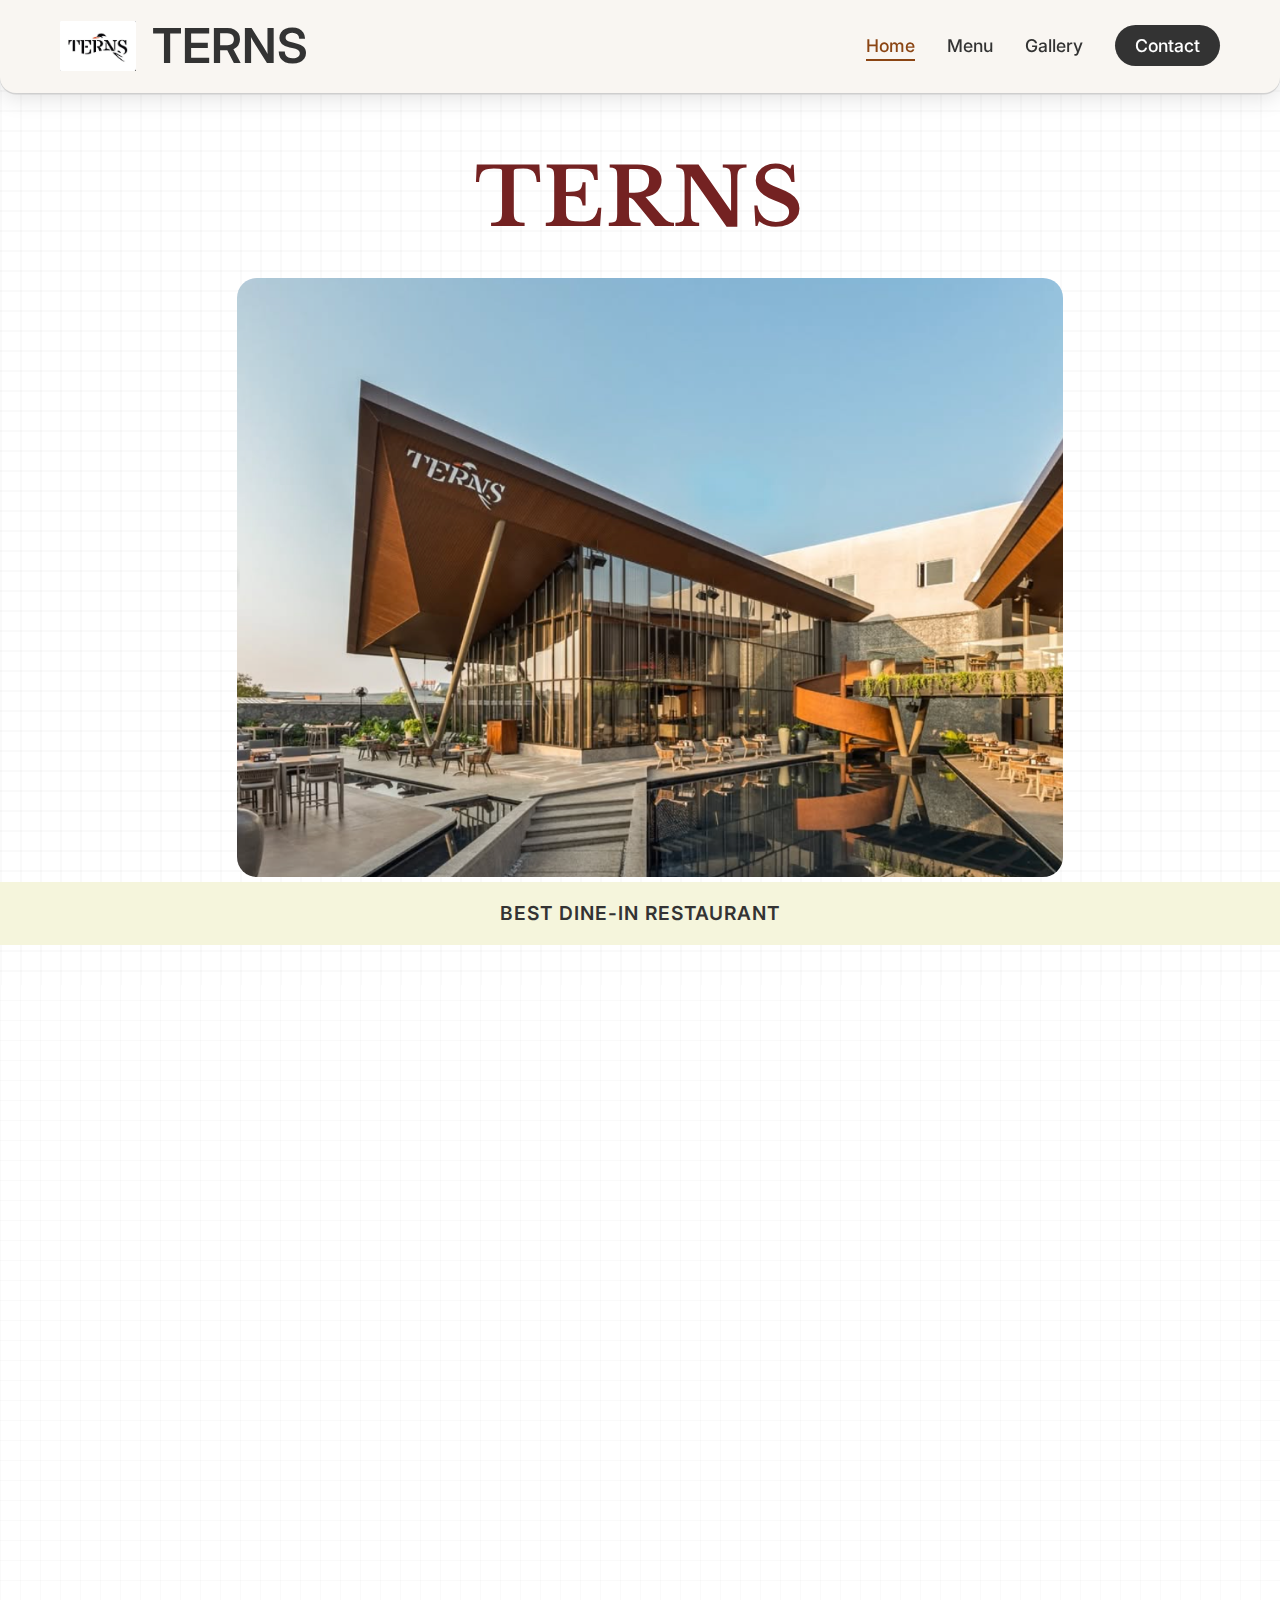
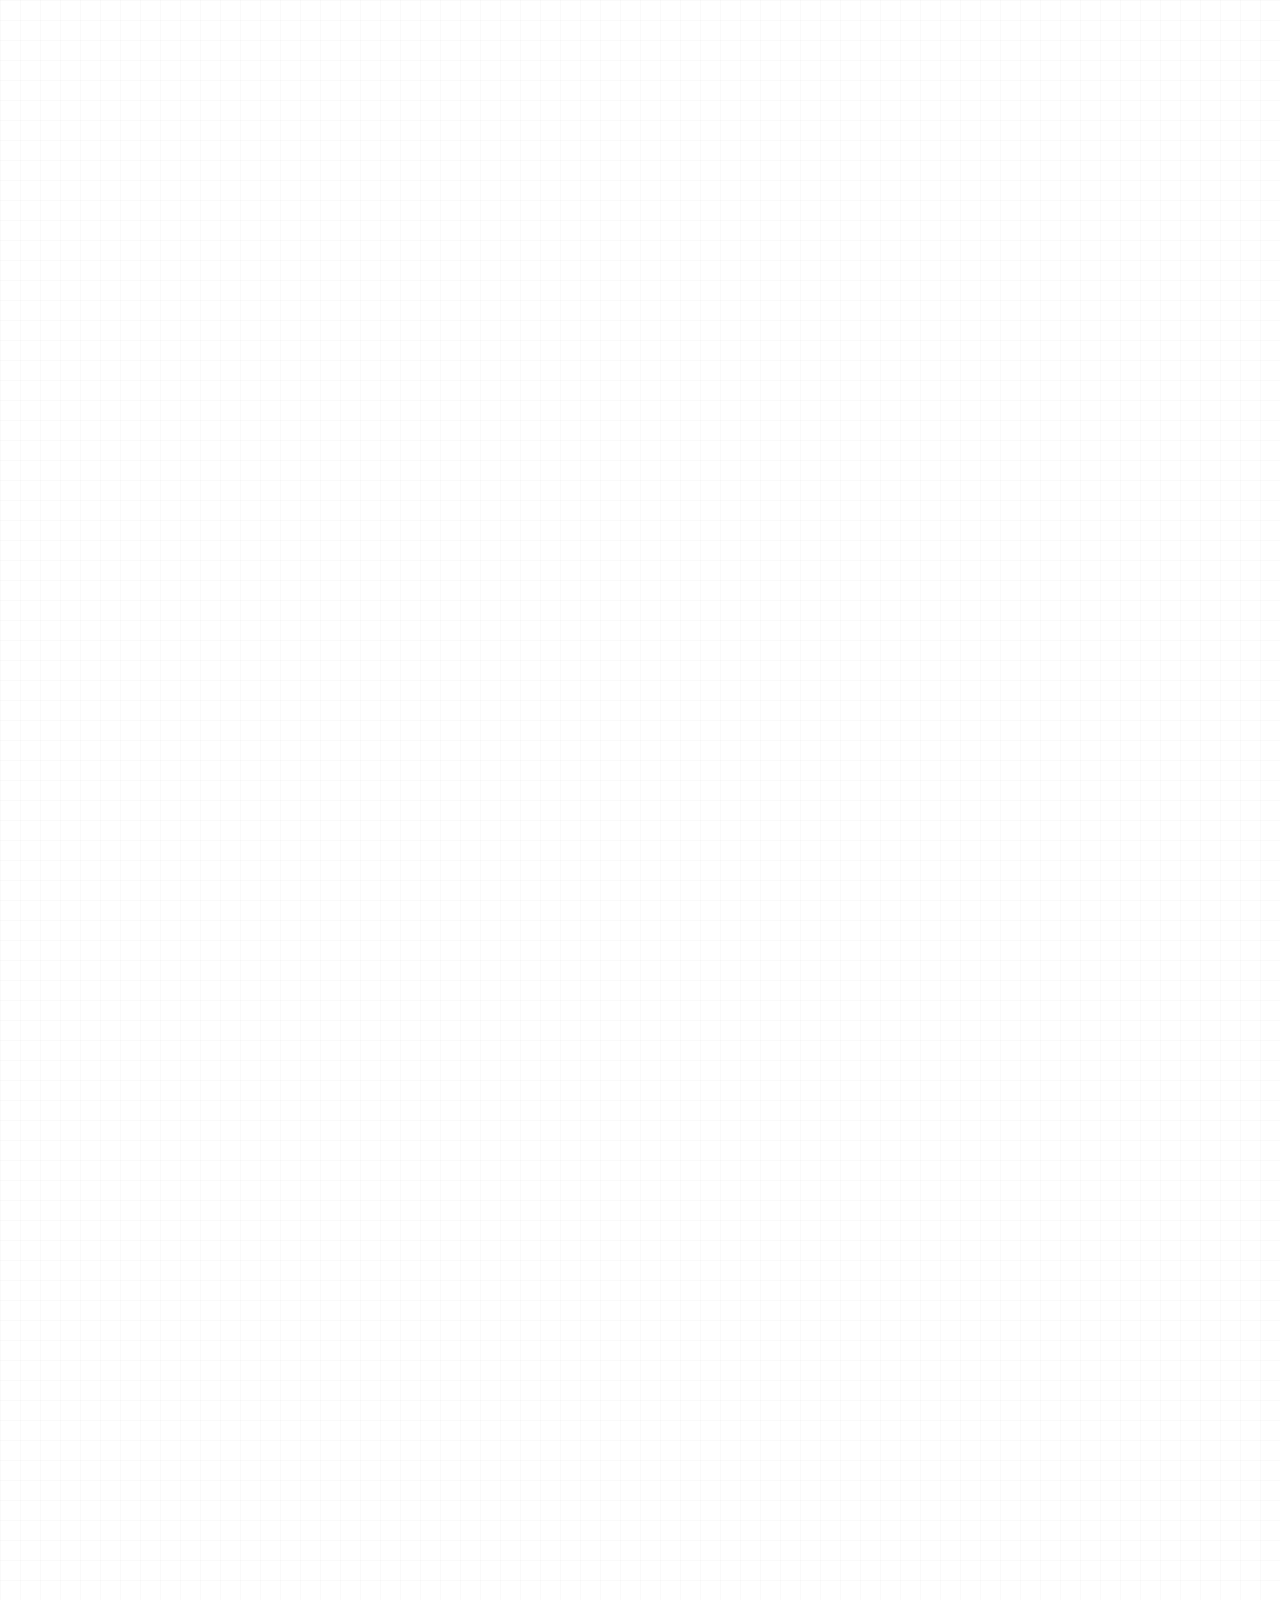
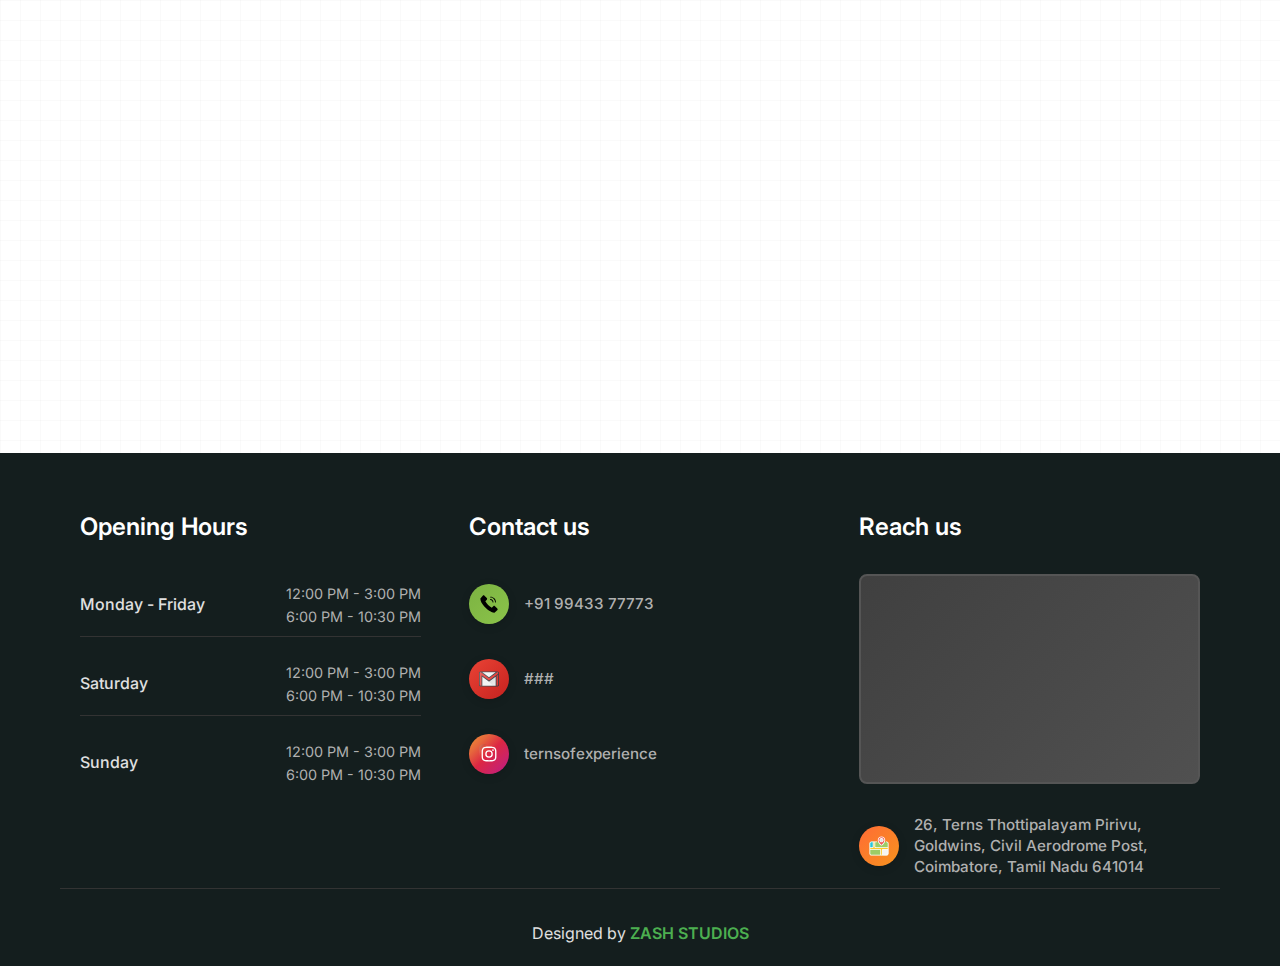
<file: index.html>
<!DOCTYPE html>
<html lang="en">
<head>
    <meta charset="UTF-8">
    <meta name="viewport" content="width=device-width, initial-scale=1.0">
    <title>TERNS</title>
    <link rel="stylesheet" href="styles/home.css">
    <link rel="icon" href="assets/ternslogo2.png">
    <link href="https://fonts.googleapis.com/css2?family=Inter:wght@300;400;500;600;700&family=Playfair+Display:wght@400;500;600;700&family=Dancing+Script:wght@400;500;600;700&display=swap" rel="stylesheet">
    <link rel="preconnect" href="https://fonts.googleapis.com">
    <link rel="preconnect" href="https://fonts.gstatic.com" crossorigin>
    <link href="https://fonts.googleapis.com/css2?family=Joti+One&family=Libre+Baskerville:ital,wght@0,400;0,700;1,400&family=Roboto+Mono:ital,wght@0,100..700;1,100..700&family=Viga&display=swap" rel="stylesheet">
    <!-- Google tag (gtag.js) -->
    <script async src="https://www.googletagmanager.com/gtag/js?id=G-FF5PTMSL9B"></script>
    <script>
      window.dataLayer = window.dataLayer || [];
      function gtag(){dataLayer.push(arguments);}
      gtag('js', new Date());
    
      gtag('config', 'G-FF5PTMSL9B');
    </script>
</head>
<body>
    <!-- Navigation Bar -->
    <nav class="navbar">
        <div class="nav-container">
            <div class="nav-logo">
                <img src="assets/ternslogo2.png" alt="TERNS restaurant Logo" class="logo-img" />
                <div class="logo-text">
                    <span class="french-door">TERNS</span>
                </div>
            </div>
            <ul class="nav-menu">
                <li class="nav-item">
                    <a href="index.html" class="nav-link active">Home</a>
                </li>
                <li class="nav-item">
                    <a href="menu.html" class="nav-link">Menu</a>
                </li>
                <li>
                    <a href="gallery.html" class="nav-link">Gallery</a>
                </li>
                <li class="nav-item">
                    <a href="tel:+91 9943377773" class="nav-link contact-btn">Contact</a>
                </li>
            </ul>
            <div class="hamburger">
                <span class="bar"></span>
                <span class="bar"></span>
                <span class="bar"></span>
            </div>
        </div>
    </nav>

    <!-- Hero Section -->
    <section id="hero" class="hero">
        <div class="hero-content">
            <h1 class="hero-title">TERNS</h1>
            <div class="hero-image">
                <div class="image-placeholder">
                    <img src="assets/out 3.png" alt="About TERNS">
                </div>
            </div>
        </div>
        <div class="hero-banner">
            <div class="banner-content">
                <span>BEST DINE-IN RESTAURANT</span>
            </div>
        </div>
    </section>

    <!-- About Section -->
    <section id="about" class="about">
        <div class="container">
            <div class="about-content">
                <div class="about-image">
                    <div class="image-placeholder">
                        <img src="assets/out 4.png" alt="About TERNS">
                    </div>
                </div>
                <div class="about-text">
                    <h2>ABOUT TERNS</h2>
                    <p>Welcome to TERNS restaurant, Located in the heart of Peelamedu, Coimbatore, TERNS restaurant is a vibrant hangout spot that blends global flavors with a cozy dining experience. With a diverse menu featuring Italian, Continental, North Indian, Chinese, Oriental, and Café-style delicacies, we’re here to serve something for every craving—whether it’s a quick bite, a hearty meal, or a refreshing beverage..</p>
                    <button class="btn btn-secondary" href>More about us</button>
                </div>
            </div>
        </div>
    </section>

    <!-- Menu Showcase Section -->
    <section id="menu-showcase" class="menu-showcase">
        <div class="container">
            <div class="showcase-header">
                <h2>A Heavenly Symphony of Taste</h2>
                <div class="carousel-controls">
                    <button class="visit-gallery-btn" onclick="window.location.href='gallery.html'">Visit Gallery</button>
                </div>
            </div>
            
            <div class="carousel-container">
                <div class="menu-carousel" id="menuCarousel">
                    <div class="menu-item">
                        <div class="menu-item-inner">
                            <div class="menu-image">
                                <div class="image-placeholder">
                                    <img src="assets/food 1.png" alt="Die Hard Lasagne">
                                </div>
                            </div>
                        </div>
                    </div>
                    <div class="menu-item">
                        <div class="menu-item-inner">
                            <div class="menu-image">
                                <div class="image-placeholder">
                                    <img src="assets/food 2.png" alt="Lasagna">
                                </div>
                            </div>
                        </div>
                    </div>
                    <div class="menu-item">
                        <div class="menu-item-inner">
                            <div class="menu-image">
                                <div class="image-placeholder">
                                    <img src="assets/food 3.png" alt="Classic Lasagne">
                                </div>
                            </div>
                        </div>
                    </div>
                    <div class="menu-item">
                        <div class="menu-item-inner">
                            <div class="menu-image">
                                <div class="image-placeholder">
                                    <img src="assets/food 4.png" alt="Dead by Chocolate Quente">
                                </div>
                            </div>
                        </div>
                    </div>
                    <div class="menu-item">
                        <div class="menu-item-inner">
                            <div class="menu-image">
                                <div class="image-placeholder">
                                    <img src="assets/food 5.png" alt="Dead by Chocolate Quente">
                                </div>
                            </div>
                        </div>
                    </div>
                    <div class="menu-item">
                        <div class="menu-item-inner">
                            <div class="menu-image">
                                <div class="image-placeholder">
                                    <img src="assets/food 6.png" alt="Dead by Chocolate Quente">
                                </div>
                            </div>
                        </div>
                    </div>
                    <div class="menu-item">
                        <div class="menu-item-inner">
                            <div class="menu-image">
                                <div class="image-placeholder">
                                    <img src="assets/food 7.png" alt="Dead by Chocolate Quente">
                                </div>
                            </div>
                        </div>
                    </div>
                    <div class="menu-item">
                        <div class="menu-item-inner">
                            <div class="menu-image">
                                <div class="image-placeholder">
                                    <img src="assets/food 8.png" alt="Dead by Chocolate Quente">
                                </div>
                            </div>
                        </div>
                    </div>
                    <div class="menu-item">
                        <div class="menu-item-inner">
                            <div class="menu-image">
                                <div class="image-placeholder">
                                    <img src="assets/food 9.png" alt="Dead by Chocolate Quente">
                                </div>
                            </div>
                        </div>
                    </div>
                </div>
            </div>
            
            <div class="swipe-indicator">
                ← Swipe to see more items →
            </div>
        </div>
    </section>

    <!-- Menu Passion Section -->
    <section id="menu-passion" class="menu-passion">
        <div class="container">
            <div class="passion-content">
                <div class="passion-text">
                    <h2>EVERY SINGLE MENU WITH PASSION</h2>
                    <p>Every dish we serve is crafted with love, dedication, and the finest ingredients. Our chefs pour their heart into every recipe, ensuring that each bite delivers an unforgettable experience. From traditional favorites to innovative creations, our menu reflects our passion for exceptional food and outstanding service.</p>
                    <button class="btn btn-secondary" onclick="window.location.href='menu.html'">Explore Menu</button>
                </div>
                <div class="passion-image">
                    <div class="image-placeholder">
                        <img src="assets/food 5.png" alt="">
                    </div>
                </div>
            </div>
        </div>
    </section>

    <!-- Reservation Section -->
    <section id="reservation" class="reservation">
        <div class="reservation-bg">
            <video autoplay muted loop playsinline>
                <source src="assets/reserve.mp4" type="video/mp4">
                <img src="assets/out 2.png" alt="Cafe Interior Background">
            </video>
        </div>
        <div class="container">
            <div class="reservation-content">
                <div class="reservation-text">
                    <h2>Your Table Is Ready For Your Visit</h2>
                    <p>
                        Reserve your table at TERNS restaurant and enjoy an unforgettable dining experience in a warm, inviting setting.<br>
                        Let us make your next meal truly special—book now and savor the best of our hospitality.
                    </p>
                    <a href="https://widget.reservego.co/reserveOutlets/6824b6e60f4c9868576cbfcb" class="btn btn-primary" target="_blank">Reserve Table</a>
                </div>
            </div>
        </div>
    </section>

    <!-- Footer -->
    <footer class="footer">
        <div class="container">
            <div class="footer-content">
                <div class="footer-section">
                    <h3>Opening Hours</h3>
                    <div class="hours-list">
                        <div class="hours-item">
                            <span class="day">Monday - Friday</span>
                            <div class="hours-time">
                                <span class="time">12:00 PM - 3:00 PM</span>
                                <span class="time">6:00 PM - 10:30 PM  </span>
                            </div>
                        </div>
                        <div class="hours-item">
                            <span class="day">Saturday</span>
                            <div class="hours-time">
                                <span class="time">12:00 PM - 3:00 PM</span>
                                <span class="time">6:00 PM - 10:30 PM  </span>
                            </div>
                        </div>
                        <div class="hours-item">
                            <span class="day">Sunday</span>
                            <div class="hours-time">
                                <span class="time">12:00 PM - 3:00 PM</span>
                                <span class="time">6:00 PM - 10:30 PM  </span>
                            </div>
                        </div>
                    </div>
                </div>
                <div class="footer-section">
                    <h3>Contact us</h3>
                    <div class="contact-list">
                        <div class="contact-item">
                            <div class="contact-icon ho-cont">
                                <svg xmlns="http://www.w3.org/2000/svg" enable-background="new 0 0 512 512" viewBox="0 0 512 512" id="phone-call">
                                    <path fill-rule="evenodd" d="M162.159,185.12c28.569,56.929,107.792,136.152,164.721,164.721l39.679-37.87
                                      c11.776-11.239,30.416-11.021,41.926,0.489l59.814,59.814c6.137,6.137,9.107,13.731,8.763,22.404
                                      c-0.344,8.672-3.908,16.007-10.512,21.638l-71.261,60.761C264.802,479.002,32.94,251.174,34.923,116.711l60.761-71.261
                                      c5.631-6.604,12.966-10.167,21.638-10.512c8.673-0.344,16.267,2.626,22.403,8.763l59.814,59.815
                                      c11.511,11.51,11.728,30.15,0.489,41.926L162.159,185.12L162.159,185.12z M292.877,91.243c32.311,0,61.562,13.095,82.735,34.268
                                      c21.173,21.172,34.268,50.423,34.268,82.733c0,6.627,5.373,12,12,12c6.627,0,12-5.373,12-12c0-38.935-15.783-74.186-41.3-99.702
                                      c-25.517-25.517-60.768-41.299-99.704-41.299c-6.627,0-12,5.373-12,12C280.877,85.87,286.25,91.243,292.877,91.243L292.877,91.243z
                                       M292.877,153.943c14.996,0,28.572,6.078,38.398,15.904c9.826,9.826,15.904,23.402,15.904,38.398c0,6.627,5.373,12,12,12
                                      c6.627,0,12-5.373,12-12c0-21.621-8.765-41.197-22.935-55.367c-14.17-14.17-33.746-22.935-55.367-22.935c-6.627,0-12,5.373-12,12
                                      C280.877,148.57,286.25,153.943,292.877,153.943z" clip-rule="evenodd"></path>
                                  </svg>
                            </div>
                            <a href="tel:+91 9943377773" class="footer-link">+91 99433 77773</a>
                        </div>
                        <div class="contact-item">
                            <div class="contact-icon ho-cont">
                                <svg xmlns="http://www.w3.org/2000/svg" viewBox="0 0 24 24" id="gmail">
                                    <path fill="#303c42" d="M22 3H2C.897 3 0 3.897 0 5v14c0 1.103.897 2 2 2h20c1.103 0 2-.897 2-2V5c0-1.103-.897-2-2-2z"></path>
                                    <path fill="#f2f2f2" d="M19.979 4 12 9.879 4.021 4z"></path>
                                    <path fill="#e53935" d="M1 19V5c0-.551.448-1 1-1h.336l9.367 6.902a.503.503 0 0 0 .594 0L21.664 4H22c.552 0 1 .449 1 1v.748l-11 8.13-8.203-6.063A.498.498 0 0 0 3 8.217V20H2c-.552 0-1-.449-1-1z"></path>
                                    <path fill="#fff" d="m19.3 4.5.679-.5H4.021l.679.5zM22.5 4.5a.98.98 0 0 1 .408.092A.999.999 0 0 0 22 4h-.336l-.679.5H22.5zm-21 15v-14c0-.551.448-1 1-1h.514L2.336 4H2c-.552 0-1 .449-1 1v14c0 .405.245.751.592.908A.98.98 0 0 1 1.5 19.5z" opacity=".2"></path>
                                    <path fill="#f2f2f2" d="M20 9.208V20H4V9.208l7.703 5.693a.498.498 0 0 0 .594 0L20 9.208z"></path>
                                    <path fill="#e53935" d="M22 20h-1V8.469l2-1.478V19c0 .551-.448 1-1 1z"></path>
                                    <linearGradient id="a" x1="16.505" x2="24.409" y1="13.9" y2="5.996" gradientTransform="matrix(1 0 0 -1 0 24)" gradientUnits="userSpaceOnUse">
                                      <stop offset="0" stop-opacity=".1"></stop>
                                      <stop offset="1" stop-opacity="0"></stop>
                                    </linearGradient>
                                    <path fill="url(#a)" d="M21 8.469V20h1c.552 0 1-.449 1-1V6.991l-2 1.478zm-9.297 6.433L16.801 20H20V9.208l-7.703 5.694a.498.498 0 0 1-.594 0z"></path>
                                    <linearGradient id="b" x1="-.708" x2="24.708" y1="17.926" y2="6.074" gradientTransform="matrix(1 0 0 -1 0 24)" gradientUnits="userSpaceOnUse">
                                      <stop offset="0" stop-color="#fff" stop-opacity=".2"></stop>
                                      <stop offset="1" stop-color="#fff" stop-opacity="0"></stop>
                                    </linearGradient>
                                    <path fill="url(#b)" d="M22 3H2C.897 3 0 3.897 0 5v14c0 1.103.897 2 2 2h20c1.103 0 2-.897 2-2V5c0-1.103-.897-2-2-2z"></path>
                                  </svg>
                            </div>
                            <a href="mailto:" class="footer-link">###</a>
                        </div>
                        <div class="contact-item">
                            <div class="contact-icon instagram">
                                <svg xmlns="http://www.w3.org/2000/svg" width="102" height="102" viewBox="0 0 102 102" id="instagram">
                                    <defs>
                                      <radialGradient id="a" cx="6.601" cy="99.766" r="129.502" gradientUnits="userSpaceOnUse">
                                        <stop offset=".09" stop-color="#fa8f21"></stop>
                                        <stop offset=".78" stop-color="#d82d7e"></stop>
                                      </radialGradient>
                                      <radialGradient id="b" cx="70.652" cy="96.49" r="113.963" gradientUnits="userSpaceOnUse">
                                        <stop offset=".64" stop-color="#8c3aaa" stop-opacity="0"></stop>
                                        <stop offset="1" stop-color="#8c3aaa"></stop>
                                      </radialGradient>
                                    </defs>
                                    <path fill="url(#a)" d="M25.865,101.639A34.341,34.341,0,0,1,14.312,99.5a19.329,19.329,0,0,1-7.154-4.653A19.181,19.181,0,0,1,2.5,87.694,34.341,34.341,0,0,1,.364,76.142C.061,69.584,0,67.617,0,51s.067-18.577.361-25.14A34.534,34.534,0,0,1,2.5,14.312,19.4,19.4,0,0,1,7.154,7.154,19.206,19.206,0,0,1,14.309,2.5,34.341,34.341,0,0,1,25.862.361C32.422.061,34.392,0,51,0s18.577.067,25.14.361A34.534,34.534,0,0,1,87.691,2.5a19.254,19.254,0,0,1,7.154,4.653A19.267,19.267,0,0,1,99.5,14.309a34.341,34.341,0,0,1,2.14,11.553c.3,6.563.361,8.528.361,25.14s-.061,18.577-.361,25.14A34.5,34.5,0,0,1,99.5,87.694,20.6,20.6,0,0,1,87.691,99.5a34.342,34.342,0,0,1-11.553,2.14c-6.557.3-8.528.361-25.14.361s-18.577-.058-25.134-.361"></path>
                                    <path fill="url(#b)" d="M25.865,101.639A34.341,34.341,0,0,1,14.312,99.5a19.329,19.329,0,0,1-7.154-4.653A19.181,19.181,0,0,1,2.5,87.694,34.341,34.341,0,0,1,.364,76.142C.061,69.584,0,67.617,0,51s.067-18.577.361-25.14A34.534,34.534,0,0,1,2.5,14.312,19.4,19.4,0,0,1,7.154,7.154,19.206,19.206,0,0,1,14.309,2.5,34.341,34.341,0,0,1,25.862.361C32.422.061,34.392,0,51,0s18.577.067,25.14.361A34.534,34.534,0,0,1,87.691,2.5a19.254,19.254,0,0,1,7.154,4.653A19.267,19.267,0,0,1,99.5,14.309a34.341,34.341,0,0,1,2.14,11.553c.3,6.563.361,8.528.361,25.14s-.061,18.577-.361,25.14A34.5,34.5,0,0,1,99.5,87.694,20.6,20.6,0,0,1,87.691,99.5a34.342,34.342,0,0,1-11.553,2.14c-6.557.3-8.528.361-25.14.361s-18.577-.058-25.134-.361"></path>
                                    <path fill="#fff" d="M461.114,477.413a12.631,12.631,0,1,1,12.629,12.632,12.631,12.631,0,0,1-12.629-12.632m-6.829,0a19.458,19.458,0,1,0,19.458-19.458,19.457,19.457,0,0,0-19.458,19.458m35.139-20.229a4.547,4.547,0,1,0,4.549-4.545h0a4.549,4.549,0,0,0-4.547,4.545m-30.99,51.074a20.943,20.943,0,0,1-7.037-1.3,12.547,12.547,0,0,1-7.193-7.19,20.923,20.923,0,0,1-1.3-7.037c-.184-3.994-.22-5.194-.22-15.313s.04-11.316.22-15.314a21.082,21.082,0,0,1,1.3-7.037,12.54,12.54,0,0,1,7.193-7.193,20.924,20.924,0,0,1,7.037-1.3c3.994-.184,5.194-.22,15.309-.22s11.316.039,15.314.221a21.082,21.082,0,0,1,7.037,1.3,12.541,12.541,0,0,1,7.193,7.193,20.926,20.926,0,0,1,1.3,7.037c.184,4,.22,5.194.22,15.314s-.037,11.316-.22,15.314a21.023,21.023,0,0,1-1.3,7.037,12.547,12.547,0,0,1-7.193,7.19,20.925,20.925,0,0,1-7.037,1.3c-3.994.184-5.194.22-15.314.22s-11.316-.037-15.309-.22m-.314-68.509a27.786,27.786,0,0,0-9.2,1.76,19.373,19.373,0,0,0-11.083,11.083,27.794,27.794,0,0,0-1.76,9.2c-.187,4.04-.229,5.332-.229,15.623s.043,11.582.229,15.623a27.793,27.793,0,0,0,1.76,9.2,19.374,19.374,0,0,0,11.083,11.083,27.813,27.813,0,0,0,9.2,1.76c4.042.184,5.332.229,15.623.229s11.582-.043,15.623-.229a27.8,27.8,0,0,0,9.2-1.76,19.374,19.374,0,0,0,11.083-11.083,27.716,27.716,0,0,0,1.76-9.2c.184-4.043.226-5.332.226-15.623s-.043-11.582-.226-15.623a27.786,27.786,0,0,0-1.76-9.2,19.379,19.379,0,0,0-11.08-11.083,27.748,27.748,0,0,0-9.2-1.76c-4.041-.185-5.332-.229-15.621-.229s-11.583.043-15.626.229" transform="translate(-422.637 -426.196)"></path>
                                  </svg>
                            </div>
                            <a href="https://www.instagram.com/ternsofexperience" target="_blank">ternsofexperience</a>
                        </div>
                        
                    </div>
                </div>
                <div class="footer-section">
                    <h3>Reach us</h3>
                    <div class="map-container">
                        <div class="map-placeholder">
                            <iframe src="https://www.google.com/maps/embed?pb=!1m18!1m12!1m3!1d3915.874237114916!2d77.04851667534197!3d11.048054654124133!2m3!1f0!2f0!3f0!3m2!1i1024!2i768!4f13.1!3m3!1m2!1s0x3ba857f1bbb13bd7%3A0xa9e49f0559615eae!2sTerns!5e0!3m2!1sen!2sin!4v1758299807388!5m2!1sen!2sin" width="100%" height="100%" style="border:0; border-radius: 8px;" allowfullscreen="" loading="lazy" referrerpolicy="no-referrer-when-downgrade"></iframe>
                        </div>
                    </div>
                    <div class="address-item">
                        <div class="contact-icon ho-cont ho-address">
                            <svg xmlns="http://www.w3.org/2000/svg" fill-rule="evenodd" stroke-linejoin="round" stroke-miterlimit="2" clip-rule="evenodd" viewBox="0 0 48 48" id="map">
                                <g transform="translate(-240 -144)">
                                  <path fill="#9ccc66" d="M282,162C282,160.939 281.579,159.922 280.828,159.172C280.078,158.421 279.061,158 278,158C269.633,158 250.367,158 242,158C240.939,158 239.922,158.421 239.172,159.172C238.421,159.922 238,160.939 238,162C238,168.148 238,179.852 238,186C238,187.061 238.421,188.078 239.172,188.828C239.922,189.579 240.939,190 242,190C250.367,190 269.633,190 278,190C279.061,190 280.078,189.579 280.828,188.828C281.579,188.078 282,187.061 282,186C282,179.852 282,168.148 282,162Z" transform="translate(4)"></path>
                                  <path fill="#ee534f" d="M276,146C271.585,146 268,149.585 268,154C268,156.534 269.093,158.967 270.467,160.952C272.377,163.713 274.769,165.576 274.769,165.576C275.492,166.141 276.508,166.141 277.231,165.576C277.231,165.576 279.623,163.713 281.533,160.952C282.907,158.967 284,156.534 284,154C284,149.585 280.415,146 276,146Z" transform="translate(-6)"></path>
                                  <circle cx="278" cy="154" r="4" fill="#e0e0e0" transform="translate(-8)"></circle>
                                  <path fill="#ffc928" d="M266,176C267.105,176 268,176.895 268,178L268,190L272,190L272,178C272,176.895 272.895,176 274,176L286,176L286,172L256,172C254.895,172 254,171.105 254,170C254,166.131 254,158 254,158L250,158L250,170C250,171.105 249.105,172 248,172C245.63,172 242,172 242,172L242,176L266,176Z"></path>
                                  <path fill="#f5f5f5" d="M286,176L274,176C272.895,176 272,176.895 272,178L272,190L282,190C284.209,190 286,188.209 286,186L286,176Z"></path>
                                  <path fill="#25c6da" d="M250,158L246,158C243.791,158 242,159.791 242,162C242,166.138 242,172 242,172L248,172C249.105,172 250,171.105 250,170C250,166.131 250,158 250,158Z"></path>
                                  <path d="M276,145C271.033,145 267,149.033 267,154C267,156.738 268.16,159.376 269.645,161.521C271.63,164.39 274.112,166.332 274.153,166.364C275.239,167.212 276.761,167.212 277.847,166.364C277.888,166.332 280.37,164.39 282.355,161.521C283.84,159.376 285,156.738 285,154C285,149.033 280.967,145 276,145ZM276,147C279.863,147 283,150.137 283,154C283,156.329 281.973,158.558 280.71,160.384C278.892,163.012 276.617,164.787 276.617,164.787C276.617,164.787 276.616,164.788 276.616,164.788C276.254,165.071 275.746,165.071 275.384,164.788C275.384,164.788 275.383,164.787 275.383,164.787C275.383,164.787 273.108,163.012 271.29,160.384C270.027,158.558 269,156.329 269,154C269,150.137 272.137,147 276,147Z" transform="translate(-6)"></path>
                                  <path d="M278,149C275.24,149 273,151.24 273,154C273,156.76 275.24,159 278,159C280.76,159 283,156.76 283,154C283,151.24 280.76,149 278,149ZM278,151C279.656,151 281,152.344 281,154C281,155.656 279.656,157 278,157C276.344,157 275,155.656 275,154C275,152.344 276.344,151 278,151Z" transform="translate(-8)"></path>
                                  <path d="M258.613,157L246,157C244.674,157 243.402,157.527 242.464,158.464C241.527,159.402 241,160.674 241,162C241,168.148 241,179.852 241,186C241,187.326 241.527,188.598 242.464,189.536C243.402,190.473 244.674,191 246,191L282,191C283.326,191 284.598,190.473 285.536,189.536C286.473,188.598 287,187.326 287,186C287,179.852 287,168.148 287,162C287,160.674 286.473,159.402 285.536,158.464C284.598,157.527 283.326,157 282,157C282,157 281.387,157 281.387,157C280.835,157 280.387,157.448 280.387,158C280.387,158.552 280.835,159 281.387,159L282,159C282.796,159 283.559,159.316 284.121,159.879C284.684,160.441 285,161.204 285,162L285,171L256,171C255.448,171 255,170.552 255,170L255,159L258.613,159C259.165,159 259.613,158.552 259.613,158C259.613,157.448 259.165,157 258.613,157ZM285,177L274,177C273.448,177 273,177.448 273,178L273,189L282,189C282.796,189 283.559,188.684 284.121,188.121C284.684,187.559 285,186.796 285,186L285,177ZM253,159C253,159 253,170 253,170C253,171.657 254.343,173 256,173L285,173L285,175C285,175 274,175 274,175C272.343,175 271,176.343 271,178L271,189L269,189C269,189 269,178 269,178C269,176.343 267.657,175 266,175L243,175C243,175 243,173 243,173C243,173 248,173 248,173C249.657,173 251,171.657 251,170L251,159L253,159ZM243,177L243,186C243,186.796 243.316,187.559 243.879,188.121C244.441,188.684 245.204,189 246,189L267,189L267,178C267,177.448 266.552,177 266,177L243,177ZM249,159L246,159C245.204,159 244.441,159.316 243.879,159.879C243.316,160.441 243,161.204 243,162L243,171L248,171C248.552,171 249,170.552 249,170L249,159Z"></path>
                                </g>
                              </svg>
                        </div>
                        <span>26, Terns Thottipalayam Pirivu, Goldwins, Civil Aerodrome Post, Coimbatore, Tamil Nadu 641014</span>
                    </div>
                </div>
            </div>
            <div class="footer-bottom">
                <p>Designed by <a href="https://www.instagram.com/zashstudios.official/" class="developer">ZASH STUDIOS</a></p>
            </div>
        </div>
    </footer>

    <script src="script.js"></script>
</body>
</html>
</file>
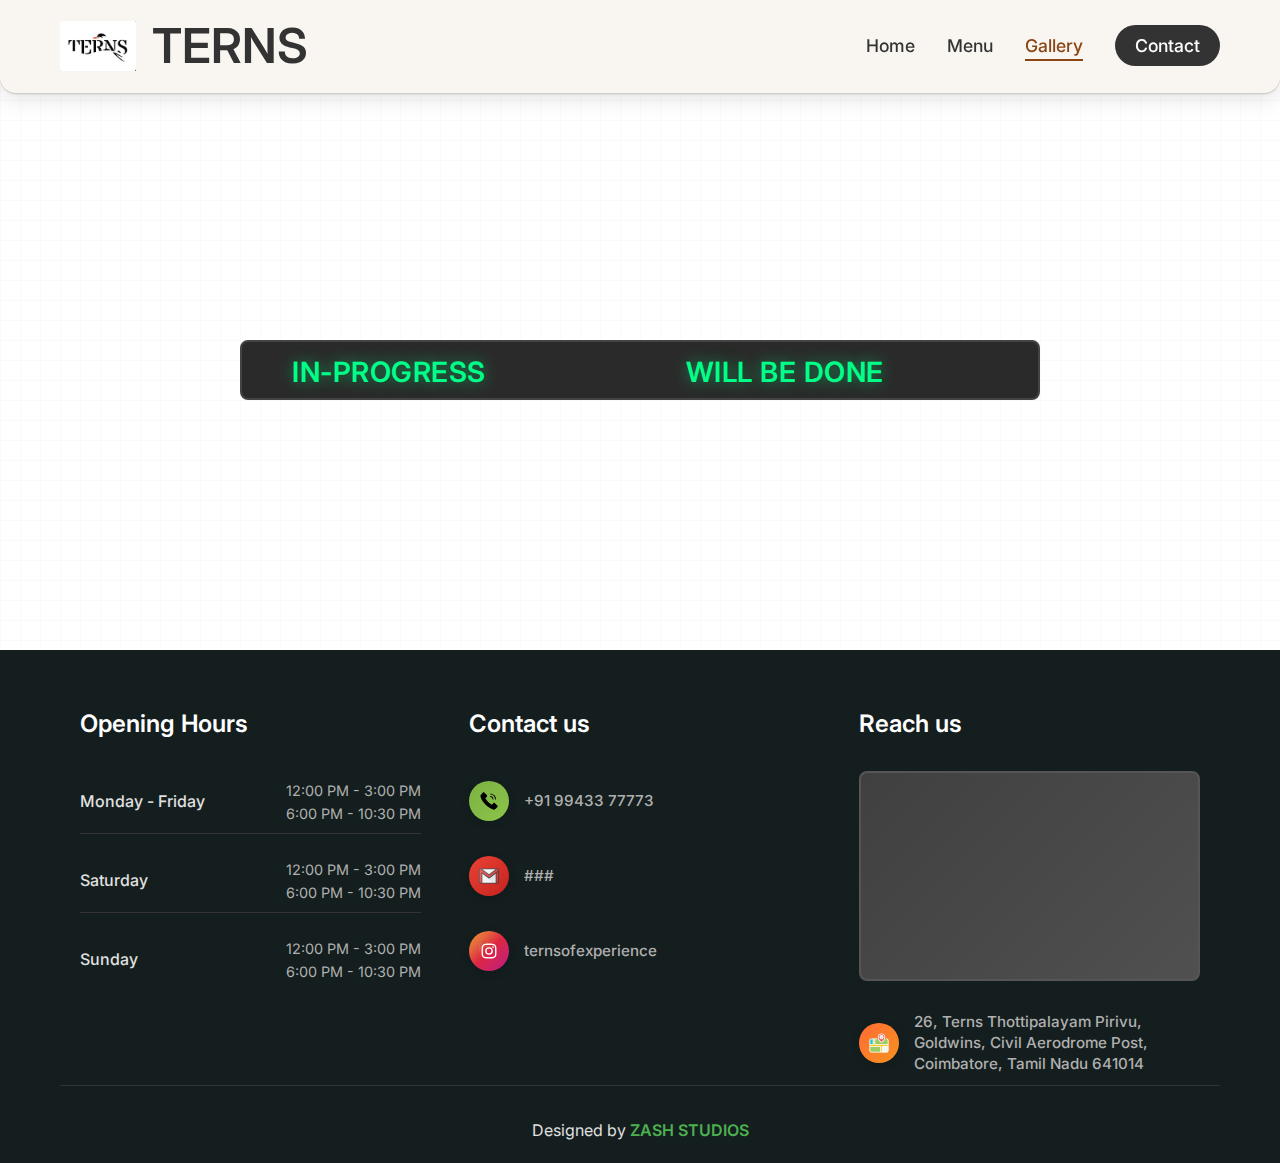
<file: gallery.html>
<!DOCTYPE html>
<html lang="en">
<head>
    <meta charset="UTF-8">
    <meta name="viewport" content="width=device-width, initial-scale=1.0">
    <title>TERNS</title>
    <link rel="stylesheet" href="styles/home.css">
    <link rel="icon" href="assets/ternslogo2.png">
    <link href="https://fonts.googleapis.com/css2?family=Inter:wght@300;400;500;600;700&family=Playfair+Display:wght@400;500;600;700&family=Dancing+Script:wght@400;500;600;700&display=swap" rel="stylesheet">
    <link rel="preconnect" href="https://fonts.googleapis.com">
    <link rel="preconnect" href="https://fonts.gstatic.com" crossorigin>
    <link href="https://fonts.googleapis.com/css2?family=Joti+One&family=Libre+Baskerville:ital,wght@0,400;0,700;1,400&family=Roboto+Mono:ital,wght@0,100..700;1,100..700&family=Viga&display=swap" rel="stylesheet">
</head>
<body>
    <!-- Navigation Bar -->
    <nav class="navbar">
        <div class="nav-container">
            <div class="nav-logo">
                <img src="assets/ternslogo2.png" alt="TERNS restaurant Logo" class="logo-img" />
                <div class="logo-text">
                    <span class="french-door">TERNS</span>
                </div>
            </div>
            <ul class="nav-menu">
                <li class="nav-item">
                    <a href="index.html" class="nav-link">Home</a>
                </li>
                <li class="nav-item">
                    <a href="menu.html" class="nav-link">Menu</a>
                </li>
                <li>
                    <a href="gallery.html" class="nav-link active">Gallery</a>
                </li>
                <li class="nav-item">
                    <a href="tel:+91 9943377773" class="nav-link contact-btn">Contact</a>
                </li>
            </ul>
            <div class="hamburger">
                <span class="bar"></span>
                <span class="bar"></span>
                <span class="bar"></span>
            </div>
        </div>
    </nav>



    <!--temporary sliding text-->
    <div class="temp-now">
        <div class="sliding-container">
            <div class="sliding-text-one">
                <div class="text-item">IN-PROGRESS</div>
                <div class="text-item">WILL BE DONE</div>
                <div class="text-item">WITHIN 2 WEEKS</div>
                <div class="text-item">ONCE WEBSITE IS CONFIRMED</div>
            </div>
        </div>
    </div>



    <!-- Footer -->
    <footer class="footer">
        <div class="container">
            <div class="footer-content">
                <div class="footer-section">
                    <h3>Opening Hours</h3>
                    <div class="hours-list">
                        <div class="hours-item">
                            <span class="day">Monday - Friday</span>
                            <div class="hours-time">
                                <span class="time">12:00 PM - 3:00 PM</span>
                                <span class="time">6:00 PM - 10:30 PM  </span>
                            </div>
                        </div>
                        <div class="hours-item">
                            <span class="day">Saturday</span>
                            <div class="hours-time">
                                <span class="time">12:00 PM - 3:00 PM</span>
                                <span class="time">6:00 PM - 10:30 PM  </span>
                            </div>
                        </div>
                        <div class="hours-item">
                            <span class="day">Sunday</span>
                            <div class="hours-time">
                                <span class="time">12:00 PM - 3:00 PM</span>
                                <span class="time">6:00 PM - 10:30 PM  </span>
                            </div>
                        </div>
                    </div>
                </div>
                <div class="footer-section">
                    <h3>Contact us</h3>
                    <div class="contact-list">
                        <div class="contact-item">
                            <div class="contact-icon ho-cont">
                                <svg xmlns="http://www.w3.org/2000/svg" enable-background="new 0 0 512 512" viewBox="0 0 512 512" id="phone-call">
                                    <path fill-rule="evenodd" d="M162.159,185.12c28.569,56.929,107.792,136.152,164.721,164.721l39.679-37.87
                                      c11.776-11.239,30.416-11.021,41.926,0.489l59.814,59.814c6.137,6.137,9.107,13.731,8.763,22.404
                                      c-0.344,8.672-3.908,16.007-10.512,21.638l-71.261,60.761C264.802,479.002,32.94,251.174,34.923,116.711l60.761-71.261
                                      c5.631-6.604,12.966-10.167,21.638-10.512c8.673-0.344,16.267,2.626,22.403,8.763l59.814,59.815
                                      c11.511,11.51,11.728,30.15,0.489,41.926L162.159,185.12L162.159,185.12z M292.877,91.243c32.311,0,61.562,13.095,82.735,34.268
                                      c21.173,21.172,34.268,50.423,34.268,82.733c0,6.627,5.373,12,12,12c6.627,0,12-5.373,12-12c0-38.935-15.783-74.186-41.3-99.702
                                      c-25.517-25.517-60.768-41.299-99.704-41.299c-6.627,0-12,5.373-12,12C280.877,85.87,286.25,91.243,292.877,91.243L292.877,91.243z
                                       M292.877,153.943c14.996,0,28.572,6.078,38.398,15.904c9.826,9.826,15.904,23.402,15.904,38.398c0,6.627,5.373,12,12,12
                                      c6.627,0,12-5.373,12-12c0-21.621-8.765-41.197-22.935-55.367c-14.17-14.17-33.746-22.935-55.367-22.935c-6.627,0-12,5.373-12,12
                                      C280.877,148.57,286.25,153.943,292.877,153.943z" clip-rule="evenodd"></path>
                                  </svg>
                            </div>
                            <a href="tel:+91 9943377773" class="footer-link">+91 99433 77773</a>
                        </div>
                        <div class="contact-item">
                            <div class="contact-icon ho-cont">
                                <svg xmlns="http://www.w3.org/2000/svg" viewBox="0 0 24 24" id="gmail">
                                    <path fill="#303c42" d="M22 3H2C.897 3 0 3.897 0 5v14c0 1.103.897 2 2 2h20c1.103 0 2-.897 2-2V5c0-1.103-.897-2-2-2z"></path>
                                    <path fill="#f2f2f2" d="M19.979 4 12 9.879 4.021 4z"></path>
                                    <path fill="#e53935" d="M1 19V5c0-.551.448-1 1-1h.336l9.367 6.902a.503.503 0 0 0 .594 0L21.664 4H22c.552 0 1 .449 1 1v.748l-11 8.13-8.203-6.063A.498.498 0 0 0 3 8.217V20H2c-.552 0-1-.449-1-1z"></path>
                                    <path fill="#fff" d="m19.3 4.5.679-.5H4.021l.679.5zM22.5 4.5a.98.98 0 0 1 .408.092A.999.999 0 0 0 22 4h-.336l-.679.5H22.5zm-21 15v-14c0-.551.448-1 1-1h.514L2.336 4H2c-.552 0-1 .449-1 1v14c0 .405.245.751.592.908A.98.98 0 0 1 1.5 19.5z" opacity=".2"></path>
                                    <path fill="#f2f2f2" d="M20 9.208V20H4V9.208l7.703 5.693a.498.498 0 0 0 .594 0L20 9.208z"></path>
                                    <path fill="#e53935" d="M22 20h-1V8.469l2-1.478V19c0 .551-.448 1-1 1z"></path>
                                    <linearGradient id="a" x1="16.505" x2="24.409" y1="13.9" y2="5.996" gradientTransform="matrix(1 0 0 -1 0 24)" gradientUnits="userSpaceOnUse">
                                      <stop offset="0" stop-opacity=".1"></stop>
                                      <stop offset="1" stop-opacity="0"></stop>
                                    </linearGradient>
                                    <path fill="url(#a)" d="M21 8.469V20h1c.552 0 1-.449 1-1V6.991l-2 1.478zm-9.297 6.433L16.801 20H20V9.208l-7.703 5.694a.498.498 0 0 1-.594 0z"></path>
                                    <linearGradient id="b" x1="-.708" x2="24.708" y1="17.926" y2="6.074" gradientTransform="matrix(1 0 0 -1 0 24)" gradientUnits="userSpaceOnUse">
                                      <stop offset="0" stop-color="#fff" stop-opacity=".2"></stop>
                                      <stop offset="1" stop-color="#fff" stop-opacity="0"></stop>
                                    </linearGradient>
                                    <path fill="url(#b)" d="M22 3H2C.897 3 0 3.897 0 5v14c0 1.103.897 2 2 2h20c1.103 0 2-.897 2-2V5c0-1.103-.897-2-2-2z"></path>
                                  </svg>
                            </div>
                            <a href="mailto:" class="footer-link">###</a>
                        </div>
                        <div class="contact-item">
                            <div class="contact-icon instagram">
                                <svg xmlns="http://www.w3.org/2000/svg" width="102" height="102" viewBox="0 0 102 102" id="instagram">
                                    <defs>
                                      <radialGradient id="a" cx="6.601" cy="99.766" r="129.502" gradientUnits="userSpaceOnUse">
                                        <stop offset=".09" stop-color="#fa8f21"></stop>
                                        <stop offset=".78" stop-color="#d82d7e"></stop>
                                      </radialGradient>
                                      <radialGradient id="b" cx="70.652" cy="96.49" r="113.963" gradientUnits="userSpaceOnUse">
                                        <stop offset=".64" stop-color="#8c3aaa" stop-opacity="0"></stop>
                                        <stop offset="1" stop-color="#8c3aaa"></stop>
                                      </radialGradient>
                                    </defs>
                                    <path fill="url(#a)" d="M25.865,101.639A34.341,34.341,0,0,1,14.312,99.5a19.329,19.329,0,0,1-7.154-4.653A19.181,19.181,0,0,1,2.5,87.694,34.341,34.341,0,0,1,.364,76.142C.061,69.584,0,67.617,0,51s.067-18.577.361-25.14A34.534,34.534,0,0,1,2.5,14.312,19.4,19.4,0,0,1,7.154,7.154,19.206,19.206,0,0,1,14.309,2.5,34.341,34.341,0,0,1,25.862.361C32.422.061,34.392,0,51,0s18.577.067,25.14.361A34.534,34.534,0,0,1,87.691,2.5a19.254,19.254,0,0,1,7.154,4.653A19.267,19.267,0,0,1,99.5,14.309a34.341,34.341,0,0,1,2.14,11.553c.3,6.563.361,8.528.361,25.14s-.061,18.577-.361,25.14A34.5,34.5,0,0,1,99.5,87.694,20.6,20.6,0,0,1,87.691,99.5a34.342,34.342,0,0,1-11.553,2.14c-6.557.3-8.528.361-25.14.361s-18.577-.058-25.134-.361"></path>
                                    <path fill="url(#b)" d="M25.865,101.639A34.341,34.341,0,0,1,14.312,99.5a19.329,19.329,0,0,1-7.154-4.653A19.181,19.181,0,0,1,2.5,87.694,34.341,34.341,0,0,1,.364,76.142C.061,69.584,0,67.617,0,51s.067-18.577.361-25.14A34.534,34.534,0,0,1,2.5,14.312,19.4,19.4,0,0,1,7.154,7.154,19.206,19.206,0,0,1,14.309,2.5,34.341,34.341,0,0,1,25.862.361C32.422.061,34.392,0,51,0s18.577.067,25.14.361A34.534,34.534,0,0,1,87.691,2.5a19.254,19.254,0,0,1,7.154,4.653A19.267,19.267,0,0,1,99.5,14.309a34.341,34.341,0,0,1,2.14,11.553c.3,6.563.361,8.528.361,25.14s-.061,18.577-.361,25.14A34.5,34.5,0,0,1,99.5,87.694,20.6,20.6,0,0,1,87.691,99.5a34.342,34.342,0,0,1-11.553,2.14c-6.557.3-8.528.361-25.14.361s-18.577-.058-25.134-.361"></path>
                                    <path fill="#fff" d="M461.114,477.413a12.631,12.631,0,1,1,12.629,12.632,12.631,12.631,0,0,1-12.629-12.632m-6.829,0a19.458,19.458,0,1,0,19.458-19.458,19.457,19.457,0,0,0-19.458,19.458m35.139-20.229a4.547,4.547,0,1,0,4.549-4.545h0a4.549,4.549,0,0,0-4.547,4.545m-30.99,51.074a20.943,20.943,0,0,1-7.037-1.3,12.547,12.547,0,0,1-7.193-7.19,20.923,20.923,0,0,1-1.3-7.037c-.184-3.994-.22-5.194-.22-15.313s.04-11.316.22-15.314a21.082,21.082,0,0,1,1.3-7.037,12.54,12.54,0,0,1,7.193-7.193,20.924,20.924,0,0,1,7.037-1.3c3.994-.184,5.194-.22,15.309-.22s11.316.039,15.314.221a21.082,21.082,0,0,1,7.037,1.3,12.541,12.541,0,0,1,7.193,7.193,20.926,20.926,0,0,1,1.3,7.037c.184,4,.22,5.194.22,15.314s-.037,11.316-.22,15.314a21.023,21.023,0,0,1-1.3,7.037,12.547,12.547,0,0,1-7.193,7.19,20.925,20.925,0,0,1-7.037,1.3c-3.994.184-5.194.22-15.314.22s-11.316-.037-15.309-.22m-.314-68.509a27.786,27.786,0,0,0-9.2,1.76,19.373,19.373,0,0,0-11.083,11.083,27.794,27.794,0,0,0-1.76,9.2c-.187,4.04-.229,5.332-.229,15.623s.043,11.582.229,15.623a27.793,27.793,0,0,0,1.76,9.2,19.374,19.374,0,0,0,11.083,11.083,27.813,27.813,0,0,0,9.2,1.76c4.042.184,5.332.229,15.623.229s11.582-.043,15.623-.229a27.8,27.8,0,0,0,9.2-1.76,19.374,19.374,0,0,0,11.083-11.083,27.716,27.716,0,0,0,1.76-9.2c.184-4.043.226-5.332.226-15.623s-.043-11.582-.226-15.623a27.786,27.786,0,0,0-1.76-9.2,19.379,19.379,0,0,0-11.08-11.083,27.748,27.748,0,0,0-9.2-1.76c-4.041-.185-5.332-.229-15.621-.229s-11.583.043-15.626.229" transform="translate(-422.637 -426.196)"></path>
                                  </svg>
                            </div>
                            <a href="https://www.instagram.com/ternsofexperience" target="_blank">ternsofexperience</a>
                        </div>
                        
                    </div>
                </div>
                <div class="footer-section">
                    <h3>Reach us</h3>
                    <div class="map-container">
                        <div class="map-placeholder">
                            <iframe src="https://www.google.com/maps/embed?pb=!1m18!1m12!1m3!1d3915.874237114916!2d77.04851667534197!3d11.048054654124133!2m3!1f0!2f0!3f0!3m2!1i1024!2i768!4f13.1!3m3!1m2!1s0x3ba857f1bbb13bd7%3A0xa9e49f0559615eae!2sTerns!5e0!3m2!1sen!2sin!4v1758299807388!5m2!1sen!2sin" width="100%" height="100%" style="border:0; border-radius: 8px;" allowfullscreen="" loading="lazy" referrerpolicy="no-referrer-when-downgrade"></iframe>
                        </div>
                    </div>
                    <div class="address-item">
                        <div class="contact-icon ho-cont ho-address">
                            <svg xmlns="http://www.w3.org/2000/svg" fill-rule="evenodd" stroke-linejoin="round" stroke-miterlimit="2" clip-rule="evenodd" viewBox="0 0 48 48" id="map">
                                <g transform="translate(-240 -144)">
                                  <path fill="#9ccc66" d="M282,162C282,160.939 281.579,159.922 280.828,159.172C280.078,158.421 279.061,158 278,158C269.633,158 250.367,158 242,158C240.939,158 239.922,158.421 239.172,159.172C238.421,159.922 238,160.939 238,162C238,168.148 238,179.852 238,186C238,187.061 238.421,188.078 239.172,188.828C239.922,189.579 240.939,190 242,190C250.367,190 269.633,190 278,190C279.061,190 280.078,189.579 280.828,188.828C281.579,188.078 282,187.061 282,186C282,179.852 282,168.148 282,162Z" transform="translate(4)"></path>
                                  <path fill="#ee534f" d="M276,146C271.585,146 268,149.585 268,154C268,156.534 269.093,158.967 270.467,160.952C272.377,163.713 274.769,165.576 274.769,165.576C275.492,166.141 276.508,166.141 277.231,165.576C277.231,165.576 279.623,163.713 281.533,160.952C282.907,158.967 284,156.534 284,154C284,149.585 280.415,146 276,146Z" transform="translate(-6)"></path>
                                  <circle cx="278" cy="154" r="4" fill="#e0e0e0" transform="translate(-8)"></circle>
                                  <path fill="#ffc928" d="M266,176C267.105,176 268,176.895 268,178L268,190L272,190L272,178C272,176.895 272.895,176 274,176L286,176L286,172L256,172C254.895,172 254,171.105 254,170C254,166.131 254,158 254,158L250,158L250,170C250,171.105 249.105,172 248,172C245.63,172 242,172 242,172L242,176L266,176Z"></path>
                                  <path fill="#f5f5f5" d="M286,176L274,176C272.895,176 272,176.895 272,178L272,190L282,190C284.209,190 286,188.209 286,186L286,176Z"></path>
                                  <path fill="#25c6da" d="M250,158L246,158C243.791,158 242,159.791 242,162C242,166.138 242,172 242,172L248,172C249.105,172 250,171.105 250,170C250,166.131 250,158 250,158Z"></path>
                                  <path d="M276,145C271.033,145 267,149.033 267,154C267,156.738 268.16,159.376 269.645,161.521C271.63,164.39 274.112,166.332 274.153,166.364C275.239,167.212 276.761,167.212 277.847,166.364C277.888,166.332 280.37,164.39 282.355,161.521C283.84,159.376 285,156.738 285,154C285,149.033 280.967,145 276,145ZM276,147C279.863,147 283,150.137 283,154C283,156.329 281.973,158.558 280.71,160.384C278.892,163.012 276.617,164.787 276.617,164.787C276.617,164.787 276.616,164.788 276.616,164.788C276.254,165.071 275.746,165.071 275.384,164.788C275.384,164.788 275.383,164.787 275.383,164.787C275.383,164.787 273.108,163.012 271.29,160.384C270.027,158.558 269,156.329 269,154C269,150.137 272.137,147 276,147Z" transform="translate(-6)"></path>
                                  <path d="M278,149C275.24,149 273,151.24 273,154C273,156.76 275.24,159 278,159C280.76,159 283,156.76 283,154C283,151.24 280.76,149 278,149ZM278,151C279.656,151 281,152.344 281,154C281,155.656 279.656,157 278,157C276.344,157 275,155.656 275,154C275,152.344 276.344,151 278,151Z" transform="translate(-8)"></path>
                                  <path d="M258.613,157L246,157C244.674,157 243.402,157.527 242.464,158.464C241.527,159.402 241,160.674 241,162C241,168.148 241,179.852 241,186C241,187.326 241.527,188.598 242.464,189.536C243.402,190.473 244.674,191 246,191L282,191C283.326,191 284.598,190.473 285.536,189.536C286.473,188.598 287,187.326 287,186C287,179.852 287,168.148 287,162C287,160.674 286.473,159.402 285.536,158.464C284.598,157.527 283.326,157 282,157C282,157 281.387,157 281.387,157C280.835,157 280.387,157.448 280.387,158C280.387,158.552 280.835,159 281.387,159L282,159C282.796,159 283.559,159.316 284.121,159.879C284.684,160.441 285,161.204 285,162L285,171L256,171C255.448,171 255,170.552 255,170L255,159L258.613,159C259.165,159 259.613,158.552 259.613,158C259.613,157.448 259.165,157 258.613,157ZM285,177L274,177C273.448,177 273,177.448 273,178L273,189L282,189C282.796,189 283.559,188.684 284.121,188.121C284.684,187.559 285,186.796 285,186L285,177ZM253,159C253,159 253,170 253,170C253,171.657 254.343,173 256,173L285,173L285,175C285,175 274,175 274,175C272.343,175 271,176.343 271,178L271,189L269,189C269,189 269,178 269,178C269,176.343 267.657,175 266,175L243,175C243,175 243,173 243,173C243,173 248,173 248,173C249.657,173 251,171.657 251,170L251,159L253,159ZM243,177L243,186C243,186.796 243.316,187.559 243.879,188.121C244.441,188.684 245.204,189 246,189L267,189L267,178C267,177.448 266.552,177 266,177L243,177ZM249,159L246,159C245.204,159 244.441,159.316 243.879,159.879C243.316,160.441 243,161.204 243,162L243,171L248,171C248.552,171 249,170.552 249,170L249,159Z"></path>
                                </g>
                              </svg>
                        </div>
                        <span>26, Terns Thottipalayam Pirivu, Goldwins, Civil Aerodrome Post, Coimbatore, Tamil Nadu 641014</span>
                    </div>
                </div>
            </div>
            <div class="footer-bottom">
                <p>Designed by <a href="https://www.instagram.com/zashstudios.official/" class="developer">ZASH STUDIOS</a></p>
            </div>
        </div>
    </footer>

    <script src="script.js"></script>
</body>
</html>
</file>
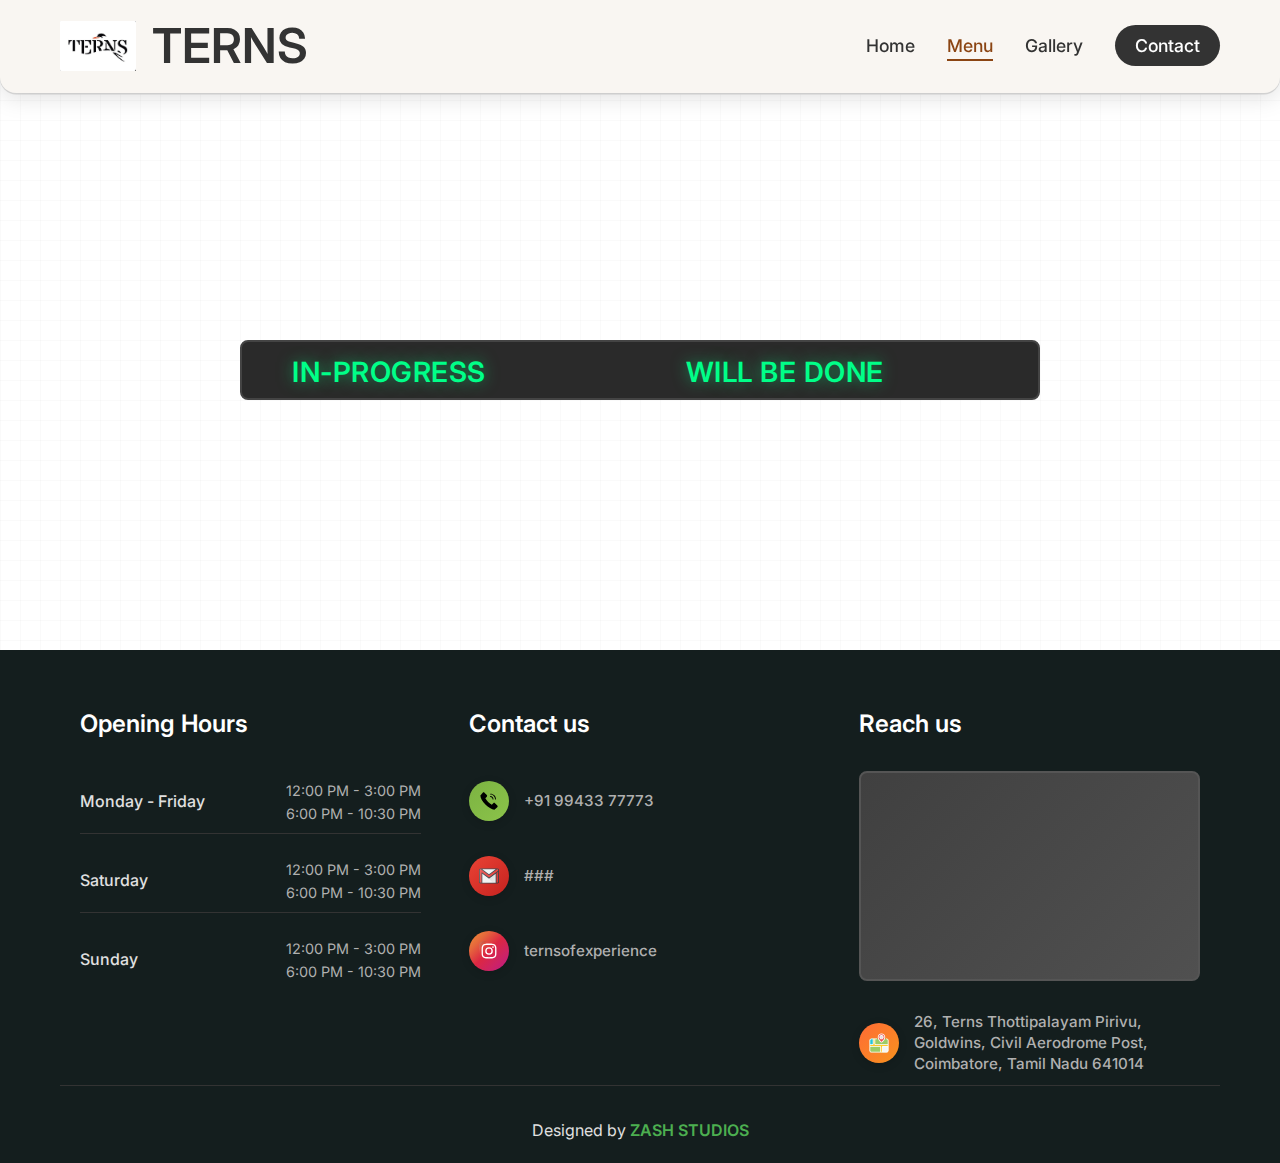
<file: menu.html>
<!DOCTYPE html>
<html lang="en">
<head>
    <meta charset="UTF-8">
    <meta name="viewport" content="width=device-width, initial-scale=1.0">
    <title>TERNS</title>
    <link rel="stylesheet" href="styles/home.css">
    <link rel="icon" href="assets/ternslogo2.png">
    <link href="https://fonts.googleapis.com/css2?family=Inter:wght@300;400;500;600;700&family=Playfair+Display:wght@400;500;600;700&family=Dancing+Script:wght@400;500;600;700&display=swap" rel="stylesheet">
    <link rel="preconnect" href="https://fonts.googleapis.com">
    <link rel="preconnect" href="https://fonts.gstatic.com" crossorigin>
    <link href="https://fonts.googleapis.com/css2?family=Joti+One&family=Libre+Baskerville:ital,wght@0,400;0,700;1,400&family=Roboto+Mono:ital,wght@0,100..700;1,100..700&family=Viga&display=swap" rel="stylesheet">
</head>
<body>
    <!-- Navigation Bar -->
    <nav class="navbar">
        <div class="nav-container">
            <div class="nav-logo">
                <img src="assets/ternslogo2.png" alt="TERNS restaurant Logo" class="logo-img" />
                <div class="logo-text">
                    <span class="french-door">TERNS</span>
                </div>
            </div>
            <ul class="nav-menu">
                <li class="nav-item">
                    <a href="index.html" class="nav-link">Home</a>
                </li>
                <li class="nav-item">
                    <a href="menu.html" class="nav-link active">Menu</a>
                </li>
                <li>
                    <a href="gallery.html" class="nav-link">Gallery</a>
                </li>
                <li class="nav-item">
                    <a href="tel:+91 9943377773" class="nav-link contact-btn">Contact</a>
                </li>
            </ul>
            <div class="hamburger">
                <span class="bar"></span>
                <span class="bar"></span>
                <span class="bar"></span>
            </div>
        </div>
    </nav>



    <!--temporary sliding text-->
    <div class="temp-now">
        <div class="sliding-container">
            <div class="sliding-text-one">
                <div class="text-item">IN-PROGRESS</div>
                <div class="text-item">WILL BE DONE</div>
                <div class="text-item">WITHIN 2 WEEKS</div>
                <div class="text-item">ONCE WEBSITE IS CONFIRMED</div>
            </div>
        </div>
    </div>
    


    <!-- Footer -->
    <footer class="footer">
        <div class="container">
            <div class="footer-content">
                <div class="footer-section">
                    <h3>Opening Hours</h3>
                    <div class="hours-list">
                        <div class="hours-item">
                            <span class="day">Monday - Friday</span>
                            <div class="hours-time">
                                <span class="time">12:00 PM - 3:00 PM</span>
                                <span class="time">6:00 PM - 10:30 PM  </span>
                            </div>
                        </div>
                        <div class="hours-item">
                            <span class="day">Saturday</span>
                            <div class="hours-time">
                                <span class="time">12:00 PM - 3:00 PM</span>
                                <span class="time">6:00 PM - 10:30 PM  </span>
                            </div>
                        </div>
                        <div class="hours-item">
                            <span class="day">Sunday</span>
                            <div class="hours-time">
                                <span class="time">12:00 PM - 3:00 PM</span>
                                <span class="time">6:00 PM - 10:30 PM  </span>
                            </div>
                        </div>
                    </div>
                </div>
                <div class="footer-section">
                    <h3>Contact us</h3>
                    <div class="contact-list">
                        <div class="contact-item">
                            <div class="contact-icon ho-cont">
                                <svg xmlns="http://www.w3.org/2000/svg" enable-background="new 0 0 512 512" viewBox="0 0 512 512" id="phone-call">
                                    <path fill-rule="evenodd" d="M162.159,185.12c28.569,56.929,107.792,136.152,164.721,164.721l39.679-37.87
                                      c11.776-11.239,30.416-11.021,41.926,0.489l59.814,59.814c6.137,6.137,9.107,13.731,8.763,22.404
                                      c-0.344,8.672-3.908,16.007-10.512,21.638l-71.261,60.761C264.802,479.002,32.94,251.174,34.923,116.711l60.761-71.261
                                      c5.631-6.604,12.966-10.167,21.638-10.512c8.673-0.344,16.267,2.626,22.403,8.763l59.814,59.815
                                      c11.511,11.51,11.728,30.15,0.489,41.926L162.159,185.12L162.159,185.12z M292.877,91.243c32.311,0,61.562,13.095,82.735,34.268
                                      c21.173,21.172,34.268,50.423,34.268,82.733c0,6.627,5.373,12,12,12c6.627,0,12-5.373,12-12c0-38.935-15.783-74.186-41.3-99.702
                                      c-25.517-25.517-60.768-41.299-99.704-41.299c-6.627,0-12,5.373-12,12C280.877,85.87,286.25,91.243,292.877,91.243L292.877,91.243z
                                       M292.877,153.943c14.996,0,28.572,6.078,38.398,15.904c9.826,9.826,15.904,23.402,15.904,38.398c0,6.627,5.373,12,12,12
                                      c6.627,0,12-5.373,12-12c0-21.621-8.765-41.197-22.935-55.367c-14.17-14.17-33.746-22.935-55.367-22.935c-6.627,0-12,5.373-12,12
                                      C280.877,148.57,286.25,153.943,292.877,153.943z" clip-rule="evenodd"></path>
                                  </svg>
                            </div>
                            <a href="tel:+91 9943377773" class="footer-link">+91 99433 77773</a>
                        </div>
                        <div class="contact-item">
                            <div class="contact-icon ho-cont">
                                <svg xmlns="http://www.w3.org/2000/svg" viewBox="0 0 24 24" id="gmail">
                                    <path fill="#303c42" d="M22 3H2C.897 3 0 3.897 0 5v14c0 1.103.897 2 2 2h20c1.103 0 2-.897 2-2V5c0-1.103-.897-2-2-2z"></path>
                                    <path fill="#f2f2f2" d="M19.979 4 12 9.879 4.021 4z"></path>
                                    <path fill="#e53935" d="M1 19V5c0-.551.448-1 1-1h.336l9.367 6.902a.503.503 0 0 0 .594 0L21.664 4H22c.552 0 1 .449 1 1v.748l-11 8.13-8.203-6.063A.498.498 0 0 0 3 8.217V20H2c-.552 0-1-.449-1-1z"></path>
                                    <path fill="#fff" d="m19.3 4.5.679-.5H4.021l.679.5zM22.5 4.5a.98.98 0 0 1 .408.092A.999.999 0 0 0 22 4h-.336l-.679.5H22.5zm-21 15v-14c0-.551.448-1 1-1h.514L2.336 4H2c-.552 0-1 .449-1 1v14c0 .405.245.751.592.908A.98.98 0 0 1 1.5 19.5z" opacity=".2"></path>
                                    <path fill="#f2f2f2" d="M20 9.208V20H4V9.208l7.703 5.693a.498.498 0 0 0 .594 0L20 9.208z"></path>
                                    <path fill="#e53935" d="M22 20h-1V8.469l2-1.478V19c0 .551-.448 1-1 1z"></path>
                                    <linearGradient id="a" x1="16.505" x2="24.409" y1="13.9" y2="5.996" gradientTransform="matrix(1 0 0 -1 0 24)" gradientUnits="userSpaceOnUse">
                                      <stop offset="0" stop-opacity=".1"></stop>
                                      <stop offset="1" stop-opacity="0"></stop>
                                    </linearGradient>
                                    <path fill="url(#a)" d="M21 8.469V20h1c.552 0 1-.449 1-1V6.991l-2 1.478zm-9.297 6.433L16.801 20H20V9.208l-7.703 5.694a.498.498 0 0 1-.594 0z"></path>
                                    <linearGradient id="b" x1="-.708" x2="24.708" y1="17.926" y2="6.074" gradientTransform="matrix(1 0 0 -1 0 24)" gradientUnits="userSpaceOnUse">
                                      <stop offset="0" stop-color="#fff" stop-opacity=".2"></stop>
                                      <stop offset="1" stop-color="#fff" stop-opacity="0"></stop>
                                    </linearGradient>
                                    <path fill="url(#b)" d="M22 3H2C.897 3 0 3.897 0 5v14c0 1.103.897 2 2 2h20c1.103 0 2-.897 2-2V5c0-1.103-.897-2-2-2z"></path>
                                  </svg>
                            </div>
                            <a href="mailto:" class="footer-link">###</a>
                        </div>
                        <div class="contact-item">
                            <div class="contact-icon instagram">
                                <svg xmlns="http://www.w3.org/2000/svg" width="102" height="102" viewBox="0 0 102 102" id="instagram">
                                    <defs>
                                      <radialGradient id="a" cx="6.601" cy="99.766" r="129.502" gradientUnits="userSpaceOnUse">
                                        <stop offset=".09" stop-color="#fa8f21"></stop>
                                        <stop offset=".78" stop-color="#d82d7e"></stop>
                                      </radialGradient>
                                      <radialGradient id="b" cx="70.652" cy="96.49" r="113.963" gradientUnits="userSpaceOnUse">
                                        <stop offset=".64" stop-color="#8c3aaa" stop-opacity="0"></stop>
                                        <stop offset="1" stop-color="#8c3aaa"></stop>
                                      </radialGradient>
                                    </defs>
                                    <path fill="url(#a)" d="M25.865,101.639A34.341,34.341,0,0,1,14.312,99.5a19.329,19.329,0,0,1-7.154-4.653A19.181,19.181,0,0,1,2.5,87.694,34.341,34.341,0,0,1,.364,76.142C.061,69.584,0,67.617,0,51s.067-18.577.361-25.14A34.534,34.534,0,0,1,2.5,14.312,19.4,19.4,0,0,1,7.154,7.154,19.206,19.206,0,0,1,14.309,2.5,34.341,34.341,0,0,1,25.862.361C32.422.061,34.392,0,51,0s18.577.067,25.14.361A34.534,34.534,0,0,1,87.691,2.5a19.254,19.254,0,0,1,7.154,4.653A19.267,19.267,0,0,1,99.5,14.309a34.341,34.341,0,0,1,2.14,11.553c.3,6.563.361,8.528.361,25.14s-.061,18.577-.361,25.14A34.5,34.5,0,0,1,99.5,87.694,20.6,20.6,0,0,1,87.691,99.5a34.342,34.342,0,0,1-11.553,2.14c-6.557.3-8.528.361-25.14.361s-18.577-.058-25.134-.361"></path>
                                    <path fill="url(#b)" d="M25.865,101.639A34.341,34.341,0,0,1,14.312,99.5a19.329,19.329,0,0,1-7.154-4.653A19.181,19.181,0,0,1,2.5,87.694,34.341,34.341,0,0,1,.364,76.142C.061,69.584,0,67.617,0,51s.067-18.577.361-25.14A34.534,34.534,0,0,1,2.5,14.312,19.4,19.4,0,0,1,7.154,7.154,19.206,19.206,0,0,1,14.309,2.5,34.341,34.341,0,0,1,25.862.361C32.422.061,34.392,0,51,0s18.577.067,25.14.361A34.534,34.534,0,0,1,87.691,2.5a19.254,19.254,0,0,1,7.154,4.653A19.267,19.267,0,0,1,99.5,14.309a34.341,34.341,0,0,1,2.14,11.553c.3,6.563.361,8.528.361,25.14s-.061,18.577-.361,25.14A34.5,34.5,0,0,1,99.5,87.694,20.6,20.6,0,0,1,87.691,99.5a34.342,34.342,0,0,1-11.553,2.14c-6.557.3-8.528.361-25.14.361s-18.577-.058-25.134-.361"></path>
                                    <path fill="#fff" d="M461.114,477.413a12.631,12.631,0,1,1,12.629,12.632,12.631,12.631,0,0,1-12.629-12.632m-6.829,0a19.458,19.458,0,1,0,19.458-19.458,19.457,19.457,0,0,0-19.458,19.458m35.139-20.229a4.547,4.547,0,1,0,4.549-4.545h0a4.549,4.549,0,0,0-4.547,4.545m-30.99,51.074a20.943,20.943,0,0,1-7.037-1.3,12.547,12.547,0,0,1-7.193-7.19,20.923,20.923,0,0,1-1.3-7.037c-.184-3.994-.22-5.194-.22-15.313s.04-11.316.22-15.314a21.082,21.082,0,0,1,1.3-7.037,12.54,12.54,0,0,1,7.193-7.193,20.924,20.924,0,0,1,7.037-1.3c3.994-.184,5.194-.22,15.309-.22s11.316.039,15.314.221a21.082,21.082,0,0,1,7.037,1.3,12.541,12.541,0,0,1,7.193,7.193,20.926,20.926,0,0,1,1.3,7.037c.184,4,.22,5.194.22,15.314s-.037,11.316-.22,15.314a21.023,21.023,0,0,1-1.3,7.037,12.547,12.547,0,0,1-7.193,7.19,20.925,20.925,0,0,1-7.037,1.3c-3.994.184-5.194.22-15.314.22s-11.316-.037-15.309-.22m-.314-68.509a27.786,27.786,0,0,0-9.2,1.76,19.373,19.373,0,0,0-11.083,11.083,27.794,27.794,0,0,0-1.76,9.2c-.187,4.04-.229,5.332-.229,15.623s.043,11.582.229,15.623a27.793,27.793,0,0,0,1.76,9.2,19.374,19.374,0,0,0,11.083,11.083,27.813,27.813,0,0,0,9.2,1.76c4.042.184,5.332.229,15.623.229s11.582-.043,15.623-.229a27.8,27.8,0,0,0,9.2-1.76,19.374,19.374,0,0,0,11.083-11.083,27.716,27.716,0,0,0,1.76-9.2c.184-4.043.226-5.332.226-15.623s-.043-11.582-.226-15.623a27.786,27.786,0,0,0-1.76-9.2,19.379,19.379,0,0,0-11.08-11.083,27.748,27.748,0,0,0-9.2-1.76c-4.041-.185-5.332-.229-15.621-.229s-11.583.043-15.626.229" transform="translate(-422.637 -426.196)"></path>
                                  </svg>
                            </div>
                            <a href="https://www.instagram.com/ternsofexperience" target="_blank">ternsofexperience</a>
                        </div>
                        
                    </div>
                </div>
                <div class="footer-section">
                    <h3>Reach us</h3>
                    <div class="map-container">
                        <div class="map-placeholder">
                            <iframe src="https://www.google.com/maps/embed?pb=!1m18!1m12!1m3!1d3915.874237114916!2d77.04851667534197!3d11.048054654124133!2m3!1f0!2f0!3f0!3m2!1i1024!2i768!4f13.1!3m3!1m2!1s0x3ba857f1bbb13bd7%3A0xa9e49f0559615eae!2sTerns!5e0!3m2!1sen!2sin!4v1758299807388!5m2!1sen!2sin" width="100%" height="100%" style="border:0; border-radius: 8px;" allowfullscreen="" loading="lazy" referrerpolicy="no-referrer-when-downgrade"></iframe>
                        </div>
                    </div>
                    <div class="address-item">
                        <div class="contact-icon ho-cont ho-address">
                            <svg xmlns="http://www.w3.org/2000/svg" fill-rule="evenodd" stroke-linejoin="round" stroke-miterlimit="2" clip-rule="evenodd" viewBox="0 0 48 48" id="map">
                                <g transform="translate(-240 -144)">
                                  <path fill="#9ccc66" d="M282,162C282,160.939 281.579,159.922 280.828,159.172C280.078,158.421 279.061,158 278,158C269.633,158 250.367,158 242,158C240.939,158 239.922,158.421 239.172,159.172C238.421,159.922 238,160.939 238,162C238,168.148 238,179.852 238,186C238,187.061 238.421,188.078 239.172,188.828C239.922,189.579 240.939,190 242,190C250.367,190 269.633,190 278,190C279.061,190 280.078,189.579 280.828,188.828C281.579,188.078 282,187.061 282,186C282,179.852 282,168.148 282,162Z" transform="translate(4)"></path>
                                  <path fill="#ee534f" d="M276,146C271.585,146 268,149.585 268,154C268,156.534 269.093,158.967 270.467,160.952C272.377,163.713 274.769,165.576 274.769,165.576C275.492,166.141 276.508,166.141 277.231,165.576C277.231,165.576 279.623,163.713 281.533,160.952C282.907,158.967 284,156.534 284,154C284,149.585 280.415,146 276,146Z" transform="translate(-6)"></path>
                                  <circle cx="278" cy="154" r="4" fill="#e0e0e0" transform="translate(-8)"></circle>
                                  <path fill="#ffc928" d="M266,176C267.105,176 268,176.895 268,178L268,190L272,190L272,178C272,176.895 272.895,176 274,176L286,176L286,172L256,172C254.895,172 254,171.105 254,170C254,166.131 254,158 254,158L250,158L250,170C250,171.105 249.105,172 248,172C245.63,172 242,172 242,172L242,176L266,176Z"></path>
                                  <path fill="#f5f5f5" d="M286,176L274,176C272.895,176 272,176.895 272,178L272,190L282,190C284.209,190 286,188.209 286,186L286,176Z"></path>
                                  <path fill="#25c6da" d="M250,158L246,158C243.791,158 242,159.791 242,162C242,166.138 242,172 242,172L248,172C249.105,172 250,171.105 250,170C250,166.131 250,158 250,158Z"></path>
                                  <path d="M276,145C271.033,145 267,149.033 267,154C267,156.738 268.16,159.376 269.645,161.521C271.63,164.39 274.112,166.332 274.153,166.364C275.239,167.212 276.761,167.212 277.847,166.364C277.888,166.332 280.37,164.39 282.355,161.521C283.84,159.376 285,156.738 285,154C285,149.033 280.967,145 276,145ZM276,147C279.863,147 283,150.137 283,154C283,156.329 281.973,158.558 280.71,160.384C278.892,163.012 276.617,164.787 276.617,164.787C276.617,164.787 276.616,164.788 276.616,164.788C276.254,165.071 275.746,165.071 275.384,164.788C275.384,164.788 275.383,164.787 275.383,164.787C275.383,164.787 273.108,163.012 271.29,160.384C270.027,158.558 269,156.329 269,154C269,150.137 272.137,147 276,147Z" transform="translate(-6)"></path>
                                  <path d="M278,149C275.24,149 273,151.24 273,154C273,156.76 275.24,159 278,159C280.76,159 283,156.76 283,154C283,151.24 280.76,149 278,149ZM278,151C279.656,151 281,152.344 281,154C281,155.656 279.656,157 278,157C276.344,157 275,155.656 275,154C275,152.344 276.344,151 278,151Z" transform="translate(-8)"></path>
                                  <path d="M258.613,157L246,157C244.674,157 243.402,157.527 242.464,158.464C241.527,159.402 241,160.674 241,162C241,168.148 241,179.852 241,186C241,187.326 241.527,188.598 242.464,189.536C243.402,190.473 244.674,191 246,191L282,191C283.326,191 284.598,190.473 285.536,189.536C286.473,188.598 287,187.326 287,186C287,179.852 287,168.148 287,162C287,160.674 286.473,159.402 285.536,158.464C284.598,157.527 283.326,157 282,157C282,157 281.387,157 281.387,157C280.835,157 280.387,157.448 280.387,158C280.387,158.552 280.835,159 281.387,159L282,159C282.796,159 283.559,159.316 284.121,159.879C284.684,160.441 285,161.204 285,162L285,171L256,171C255.448,171 255,170.552 255,170L255,159L258.613,159C259.165,159 259.613,158.552 259.613,158C259.613,157.448 259.165,157 258.613,157ZM285,177L274,177C273.448,177 273,177.448 273,178L273,189L282,189C282.796,189 283.559,188.684 284.121,188.121C284.684,187.559 285,186.796 285,186L285,177ZM253,159C253,159 253,170 253,170C253,171.657 254.343,173 256,173L285,173L285,175C285,175 274,175 274,175C272.343,175 271,176.343 271,178L271,189L269,189C269,189 269,178 269,178C269,176.343 267.657,175 266,175L243,175C243,175 243,173 243,173C243,173 248,173 248,173C249.657,173 251,171.657 251,170L251,159L253,159ZM243,177L243,186C243,186.796 243.316,187.559 243.879,188.121C244.441,188.684 245.204,189 246,189L267,189L267,178C267,177.448 266.552,177 266,177L243,177ZM249,159L246,159C245.204,159 244.441,159.316 243.879,159.879C243.316,160.441 243,161.204 243,162L243,171L248,171C248.552,171 249,170.552 249,170L249,159Z"></path>
                                </g>
                              </svg>
                        </div>
                        <span>26, Terns Thottipalayam Pirivu, Goldwins, Civil Aerodrome Post, Coimbatore, Tamil Nadu 641014</span>
                    </div>
                </div>
            </div>
            <div class="footer-bottom">
                <p>Designed by <a href="https://www.instagram.com/zashstudios.official/" class="developer">ZASH STUDIOS</a></p>
            </div>
        </div>
    </footer>

    <script src="script.js"></script>
</body>
</html>
</file>
<file: styles/home.css>
/* Reset and Base Styles */
* {
    margin: 0;
    padding: 0;
    box-sizing: border-box;
}

html {
    scroll-behavior: smooth;
}

body {
    font-family: 'Inter', sans-serif;
    line-height: 1.6;
    color: #333;
    overflow-x: hidden;
    background: white;
    background-image: 
        linear-gradient(rgba(0,0,0,0.02) 1px, transparent 1px),
        linear-gradient(90deg, rgba(0,0,0,0.02) 1px, transparent 1px);
    background-size: 20px 20px;
    padding-top: 90px;
}

.container {
    max-width: 1200px;
    margin: 0 auto;
    padding: 0 20px;
}

/* Typography */
h1, h2, h3, h4, h5, h6 {
    font-weight: 600;
    line-height: 1.2;
    margin-bottom: 1rem;
}

h1 { font-size: 3.5rem; }
h2 { font-size: 2.5rem; }
h3 { font-size: 1.8rem; }
h4 { font-size: 1.3rem; }

p {
    margin-bottom: 1rem;
    color: #666;
}


/* Navigation */
.navbar {
    position: fixed;
    top: 0;
    left: 0;
    width: 100%;
    z-index: 1000;
    background: #f9f6f2;
    box-shadow: 0 4px 24px rgba(0,0,0,0.13), 0 1.5px 0 #e0e0e0;
    border-radius: 0 0 16px 16px;
    margin: 0;
    min-height: 40px;
    padding: 0.5rem 0;
}

.nav-container {
    max-width: 1200px;
    margin: 0 auto;
    padding: 0 20px;
    display: flex;
    justify-content: space-between;
    align-items: center;
}

.nav-logo {
    display: flex;
    align-items: center;
    gap: 1rem;
}

.logo-img {
    height: 50px;   /* Adjust size */
    width: auto;
    object-fit: contain;
}


.logo-text {
    display: flex;
    flex-direction: column;
}

.french-door {
    font-size: 3rem;
    color: #333;
    font-weight: 600;
}

.tagline {
    font-size: 0.9rem;
    color: #666;
    font-weight: 400;
}

.nav-menu {
    display: flex;
    list-style: none;
    gap: 2rem;
    align-items: center;
}

.nav-link {
    text-decoration: none;
    color: #333;
    font-weight: 500;
    transition: color 0.3s ease;
    position: relative;
    font-size: 1.1rem;
}

.nav-link:hover {
    color: #8B4513;
}

.nav-link::after {
    content: '';
    position: absolute;
    bottom: -5px;
    left: 0;
    width: 0;
    height: 2px;
    background: #8B4513;
    transition: width 0.3s ease;
}

.nav-link:hover::after {
    width: 100%;
}

.nav-link.active {
  color: #8B4513; /* same as hover */
}

.nav-link.active::after {
  width: 100%; /* same underline effect as hover */
}

.contact-btn {
    background: #333;
    color: white;
    padding: 10px 20px;
    border-radius: 25px;
}

.contact-btn:hover {
    background: #8B4513;
    color: white;
}

.contact-btn::after {
    display: none;
}

.hamburger {
    display: none;
    flex-direction: column;
    cursor: pointer;
}

.bar {
    width: 25px;
    height: 3px;
    background: #333;
    margin: 3px 0;
    transition: 0.3s;
}

/* Buttons */
.btn {
    display: inline-block;
    padding: 12px 30px;
    border: none;
    border-radius: 8px;
    font-size: 1rem;
    font-weight: 500;
    text-decoration: none;
    cursor: pointer;
    transition: all 0.3s ease;
    border-radius: 50px;
}

.btn-primary {
    background: #1C6EA4;
    color: white;
}

.btn-primary:hover {
    background: #A0522D;
    transform: translateY(-2px);
    box-shadow: 0 10px 25px rgba(139, 69, 19, 0.3);
}

.btn-secondary {
    background: #554025;
    color: white;
    border: 2px solid #554025;
}

.btn-secondary:hover {
    background: #A0522D;
    color: white;
    transform: translateY(-2px);
    box-shadow: 0 8px 20px rgba(139, 115, 85, 0.3);
    border: 2px solid #A0522D;
}

/* Hero Section */
.hero {
    padding: 60px 0 40px;
    background: white;
    text-align: center;
    background-image: 
        linear-gradient(rgba(0,0,0,0.02) 2px, transparent 1px),
        linear-gradient(90deg, rgba(0,0,0,0.02) 2px, transparent 1px);
    background-size: 20px 20px;
}
.hero-content {
    max-width: 1200px;
    margin: 0 auto;
    padding: 0 20px;
    max-height: 700px;
}

.hero-title {
    font-size: 5rem;
    color: #742222;
    margin-bottom: 2rem;
    letter-spacing: 2px;
    font-family: "Libre Baskerville", serif;
    font-weight: 700;
    font-style: normal;
}

.hero-image {
    margin-bottom: 2rem;
    margin-right: -20px;
    overflow: hidden;
    height: 66.5vh;
}

.hero-image .image-placeholder {
    border-radius: 20px;
    overflow: hidden;
    height: 100%;
}

.hero-image .image-placeholder img {
    width: 70%;
    height: 100%;
    object-fit: cover;
    border-radius: 20px;
}

.hero-banner {
    background: #F5F5DC;
    padding: 1rem 0;
    margin-top: 2rem;
}

.banner-content {
    max-width: 1200px;
    margin: 0 auto;
    padding: 0 20px;
    text-align: center;
}

.banner-content span {
    font-size: 1.2rem;
    font-weight: 600;
    color: #333;
    letter-spacing: 1px;
}

/* About Section */
.about {
    padding: 80px 0;
    background: white;
}

.about-content {
    display: grid;
    grid-template-columns: 1fr 1fr;
    gap: 4rem;
    align-items: center;
}

.about-image .image-placeholder img{
    width: 100%;
    height: 80%;
    object-fit: cover;
    border-radius: 40px;
}

.about-text {
    text-align: center;
}

.about-text h2 {
    color: #333;
    margin-bottom: 1.5rem;
    font-family: 'Playfair Display', serif;
    font-weight: 700;
}

.about-text p {
    color: #666;
    line-height: 1.8;
    margin-bottom: 2rem;
}

/* Menu Showcase Section */
.menu-showcase {
    padding: 80px 0;
    background: #FFF0CE;
    position: relative;
    overflow: hidden; /* ADDED: Prevent horizontal scroll */
}

.menu-showcase::before {
    content: '';
    position: absolute;
    top: 0;
    left: 0;
    right: 0;
    bottom: 0;
    background: url('data:image/svg+xml,<svg xmlns="http://www.w3.org/2000/svg" viewBox="0 0 100 100"><rect x="0" y="0" width="100" height="100" fill="none" stroke="%23DEB887" stroke-width="0.5" opacity="0.3"/></svg>');
    background-size: 20px 20px;
}

.showcase-header {
    text-align: center;
    margin-bottom: 3rem;
    position: relative;
    z-index: 2;
}

.showcase-header h2 {
    font-family: 'Playfair Display', serif;
    font-size: 3rem;
    color: #154D71;
    margin-bottom: 2rem;
}

.carousel-controls {
  display: flex;
  justify-content: center;
  margin-bottom: 2rem;
}

.visit-gallery-btn {
  background: #1C6EA4;
  color: white;
  font-size: 1rem;
  font-weight: 600;
  padding: 12px 30px;
  border: none;
  border-radius: 50px;
  cursor: pointer;
  transition: all 0.3s ease;
}

.visit-gallery-btn:hover {
  background: #A0522D;
  transform: translateY(-2px);
  box-shadow: 0 5px 15px rgba(139, 69, 19, 0.3);
}

/* UPDATED: Carousel Container */
.carousel-container {
    position: relative;
    z-index: 2;
    overflow: hidden; /* ADDED: Hide overflow */
    width: 100%;
}

/* UPDATED: Menu Carousel - Changed from Grid to Flexbox */
.menu-carousel {
    display: flex;
    transition: transform 0.6s cubic-bezier(0.25, 0.46, 0.45, 0.94);
    width: 100%;
    /* REMOVED: grid properties that were conflicting */
}

/* UPDATED: Menu Items - Proper flex sizing */
.menu-item {
    flex: 0 0 25%; /* UPDATED: 4 items on desktop */
    padding: 0 1rem;
    box-sizing: border-box;
    /* REMOVED: background and other properties moved to inner container */
}

/* ADDED: Menu Item Inner Container */
.menu-item-inner {
    background: white;
    border-radius: 20px;
    overflow: hidden;
    box-shadow: 0 10px 30px rgba(0, 0, 0, 0.1);
    transition: all 0.3s ease;
    position: relative;
    height: 100%;
}

.menu-item-inner:hover {
    transform: translateY(-10px);
    box-shadow: 0 20px 40px rgba(0, 0, 0, 0.15);
}

.menu-image {
    height: 300px;
    overflow: hidden;
}

.menu-image .image-placeholder {
    height: 100%;
    border-radius: 0;
}

.menu-image .image-placeholder img {
    width: 100%;
    height: 100%;
    object-fit: cover;
}

/* ADDED: Touch/Swipe indicator for mobile */
.swipe-indicator {
    display: none;
    text-align: center;
    color: #8B4513;
    font-size: 0.9rem;
    margin-top: 1rem;
    opacity: 0.7;
    position: relative;
    z-index: 2;
}

/* Menu Passion Section */
.menu-passion {
    padding: 80px 0;
    background: white;
}

.passion-content {
    display: grid;
    grid-template-columns: 1fr 1fr;
    gap: 4rem;
    align-items: center;
}

.passion-text h2 {
    font-family: 'Playfair Display', serif;
    font-size: 2.5rem;
    color: #333;
    margin-bottom: 1.5rem;
    line-height: 1.2;
}

.passion-text p {
    color: #666;
    line-height: 1.8;
    margin-bottom: 2rem;
}

.passion-image .image-placeholder {
    height: 500px;
    background: linear-gradient(135deg, #F5F5DC 0%, #DEB887 100%);
    border-radius: 20px;
}

.passion-image .image-placeholder img{
    width: 100%;
    height: 100%;
    object-fit: cover;
    border-radius: 20px;
}

/* Reservation Section */
.reservation {
    padding: 80px 0;
    position: relative;
    min-height: 80vh;
    display: flex;
    align-items: center;
    justify-content: center;
    overflow: hidden;
}

.reservation-bg {
    position: absolute;
    top: 0;
    left: 0;
    width: 100%;
    height: 100%;
    z-index: 1;
    overflow: hidden;
}

.reservation-bg video,
.reservation-bg img {
    width: 100%;
    height: 100%;
    object-fit: cover;
}

.reservation::before {
    content: '';
    position: absolute;
    top: 0;
    left: 0;
    right: 0;
    bottom: 0;
    background: rgba(0, 0, 0, 0.4);
    z-index: 2;
}

.reservation-content {
    position: relative;
    z-index: 3;
    text-align: center;
    max-width: 600px;
    background: rgba(255, 255, 255, 0.95);
    padding: 3rem;
    border-radius: 20px;
    box-shadow: 0 20px 40px rgba(0, 0, 0, 0.2);
}

.reservation-text h2 {
    font-family: 'Playfair Display', serif;
    font-size: 2.5rem;
    color: #333;
    margin-bottom: 2rem;
    font-style: italic;
}

.reservation-image {
    display: none;
}

.reservation-image .image-placeholder {
    height: 400px;
    background: linear-gradient(135deg, #F5F5DC 0%, #DEB887 100%);
    border-radius: 20px;
}

.reservation-image .image-placeholder img{
    width: 100%;
    height: 100%;
    object-fit: cover;
    border-radius: 20px;
}

/* Footer */
.footer {
    background: #141e1e;
    color: #e0e0e0;
    padding: 60px 0 20px;
}

.footer-content {
    display: grid;
    grid-template-columns: 1fr 1fr 1fr;
    gap: 3rem;
    margin-bottom: 2rem;
    max-width: 1200px;
    margin: 0 auto;
    padding: 0 20px;
}

.footer-section h3 {
    color: #ffffff;
    margin-bottom: 2rem;
    font-size: 1.5rem;
}

/* Opening Hours Styles */
.hours-list {
    display: flex;
    flex-direction: column;
    gap: 1rem;
}

.hours-item {
    display: flex;
    justify-content: space-between;
    align-items: center;
    padding: 0.5rem 0;
    border-bottom: 1px solid #333;
}

.hours-item:last-child {
    border-bottom: none;
}

.day {
    font-weight: 500;
    color: #e0e0e0;
}

.hours-time{
    display: flex;
    flex-direction: column;
}

.time {
    color: #b0b0b0;
    font-size: 0.9rem;
}

/* Contact Section */
.contact-list {
    display: flex;
    flex-direction: column;
    gap: 15px;
}

.contact-item {
    display: flex;
    align-items: center;
    gap: 15px;
    padding: 10px 0;
    transition: all 0.3s ease;
}

.contact-item:hover {
    transform: translateX(5px);
}

/* UPDATED: Address item to match contact items structure */
.address-item {
    display: flex;
    align-items: center;
    gap: 15px;
    padding: 10px 0;
    transition: all 0.3s ease;
}

.address-item:hover {
    transform: translateX(5px);
}

/* Professional Contact Icons Styling */
.contact-icon {
    width: 40px;
    height: 40px;
    border-radius: 50%;
    display: flex;
    align-items: center;
    justify-content: center;
    transition: all 0.3s ease;
    box-shadow: 0 2px 8px rgba(0, 0, 0, 0.15);
    position: relative;
    overflow: hidden;
    flex-shrink: 0; /* UPDATED: Prevent icon from shrinking */
}

.contact-icon svg {
    width: 20px;
    height: 20px;
    transition: all 0.3s ease;
}

/* Phone Icon */
.contact-icon.ho-cont {
    background: linear-gradient(135deg, #7cb342, #8bc34a);
}

.contact-icon.ho-cont:hover {
    background: linear-gradient(135deg, #689f38, #7cb342);
    transform: scale(1.1);
    box-shadow: 0 4px 15px rgba(124, 179, 66, 0.3);
}

/* UPDATED: Address icon styling to match other contact icons */
.contact-icon.ho-address {
    background: linear-gradient(135deg, #ff6b35, #f7931e);
    width: 40px;
    height: 40px;
}

.contact-icon.ho-address:hover {
    background: linear-gradient(135deg, #e55a2b, #f7931e);
    transform: scale(1.1);
    box-shadow: 0 4px 15px rgba(255, 107, 53, 0.3);
}

.contact-icon.ho-address svg {
    width: 20px;
    height: 20px;
    fill: white;
}

/* Email Icon */
.contact-icon:has(svg#gmail) {
    background: linear-gradient(135deg, #ea4335, #c5221f);
}

.contact-icon:has(svg#gmail):hover {
    background: linear-gradient(135deg, #d23430, #b71c1c);
    transform: scale(1.1);
    box-shadow: 0 4px 15px rgba(234, 67, 53, 0.3);
}

/* Instagram Icon */
.contact-icon.instagram {
    background: linear-gradient(135deg, #f09433, #e6683c, #dc2743, #cc2366, #bc1888);
}

.contact-icon.instagram:hover {
    background: linear-gradient(135deg, #e1306c, #c13584);
    transform: scale(1.1);
    box-shadow: 0 4px 15px rgba(225, 48, 108, 0.3);
}

/* Facebook Icon */
.contact-icon.facebook {
    background: linear-gradient(135deg, #1877f2, #166fe5);
}

.contact-icon.facebook:hover {
    background: linear-gradient(135deg, #166fe5, #1565c0);
    transform: scale(1.1);
    box-shadow: 0 4px 15px rgba(24, 119, 242, 0.3);
}

/* Zomato Icon */
.contact-icon.zomato {
    background: linear-gradient(135deg, #e23744, #cb1b26);
}

.contact-icon.zomato:hover {
    background: linear-gradient(135deg, #cb1b26, #b71c1c);
    transform: scale(1.1);
    box-shadow: 0 4px 15px rgba(226, 55, 68, 0.3);
}

/* Contact Text */
.contact-item a,
.footer-link {
    color: #b0b0b0;
    text-decoration: none;
    font-size: 0.95rem;
    font-weight: 500;
    transition: color 0.3s ease;
}

/* UPDATED: Address text styling to match other contact items */
.address-item span {
    color: #b0b0b0;
    font-size: 0.95rem;
    font-weight: 500;
    line-height: 1.4;
    transition: color 0.3s ease;
}

.footer-link:hover,
.contact-item:hover a,
.contact-item:hover .footer-link,
.address-item:hover span {
    color: #fff;
}

/* Map Section - UPDATED for better integration */
.map-container {
    margin-bottom: 20px;
    height: 210px;
}

.map-placeholder {
    width: 100%;
    height: 100%;
    background: linear-gradient(135deg, #404040, #505050);
    border-radius: 8px;
    overflow: hidden;
    border: 2px solid #555;
}

.map-placeholder iframe {
    border-radius: 6px;
}

.footer-bottom {
    text-align: center;
    padding-top: 2rem;
    border-top: 1px solid #333;
    max-width: 1200px;
    margin: 0 auto;
    padding-left: 20px;
    padding-right: 20px;
}

.footer-bottom p {
    color: #e0e0e0;
    margin: 0;
}

.developer {
    color: #4CAF50;
    font-weight: 600;
    text-decoration: none;
    transition: all 0.3s ease; 
    position: relative; 
}

.developer:hover {
    color: #45d161;
    text-shadow: 0 0 8px rgba(50, 203, 101, 0.7);
    font-size: 20px;
}

.developer::after {
    content: '';
    position: absolute;
    left: 0;
    bottom: -3px;
    width: 0;
    height: 2px;
    background-color: currentColor;
    transition: width 0.3s ease;
}

.developer:hover::after {
    width: 100%;
}


@media (max-width: 1024px) {
    .menu-item {
        flex: 0 0 33.333%; /* UPDATED: 3 items on tablet */
    }
}

/* Responsive Design */
@media (max-width: 768px) {
    .hamburger {
        display: flex;
    }

    .nav-menu {
        position: fixed;
        left: -100%;
        top: 70px;
        flex-direction: column;
        background-color: white;
        width: 100%;
        text-align: center;
        transition: 0.3s;
        box-shadow: 0 10px 27px rgba(0, 0, 0, 0.05);
        padding: 2rem 0;
    }

    .nav-menu.active {
        left: 0;
    }

    .contact-info {
        justify-content: center;
        gap: 1rem;
    }

    .hero-title {
        font-size: 2.5rem;
    }

    .about-content,
    .passion-content,
    .reservation-content {
        grid-template-columns: 1fr;
        gap: 2rem;
    }

    .menu-item {
        flex: 0 0 50%; /* UPDATED: 2 items on mobile */
    }
    
    .showcase-header h2 {
        font-size: 2.2rem;
    }
    
    .carousel-btn {
        width: 45px;
        height: 45px;
        font-size: 1.3rem;
    }
    
    .menu-image {
        height: 250px;
    }
    
    .swipe-indicator {
        display: block; /* ADDED: Show swipe indicator on mobile */
    }



    .footer-content {
        grid-template-columns: 1fr;
        text-align: center;
    }

    h1 { font-size: 2.5rem; }
    h2 { font-size: 2rem; }
    h3 { font-size: 1.5rem; }
}

@media (max-width: 480px) {
    .container {
        padding: 0 15px;
    }

    .contact-info {
        flex-direction: column;
        gap: 0.5rem;
    }

    .hero {
        padding: 40px 0 20px;
    }

    .hero-title {
        font-size: 2rem;
    }

    .btn {
        padding: 10px 20px;
        font-size: 0.9rem;
    }

    .menu-item,
    .reservation-text {
        padding: 1.5rem;
    }

    .image-placeholder {
        height: 300px;
    }
}

@media (max-width: 480px) {
    .menu-item {
        flex: 0 0 100%; /* UPDATED: 1 item on small mobile */
    }
    
    .showcase-header h2 {
        font-size: 1.8rem;
    }
    
    .carousel-controls {
        gap: 0.5rem;
    }
    
    .carousel-btn {
        width: 40px;
        height: 40px;
        font-size: 1.1rem;
    }
    
    .menu-image {
        height: 200px;
    }
}

/* Animation Classes */
.fade-in {
    opacity: 0;
    transform: translateY(30px);
    transition: all 0.6s ease;
}

.fade-in.visible {
    opacity: 1;
    transform: translateY(0);
}

/* Smooth scrolling for anchor links */
html {
    scroll-behavior: smooth;
}

/* Custom scrollbar */
::-webkit-scrollbar {
    width: 8px;
}

::-webkit-scrollbar-track {
    background: #f1f1f1;
}

::-webkit-scrollbar-thumb {
    background: #8B4513;
    border-radius: 4px;
}

::-webkit-scrollbar-thumb:hover {
    background: #A0522D;
} 





/* TEMPORARY */

.temp-now{
    height: 560px;
    width: 100%;
    display: flex;
    justify-content: center;
    align-items: center;
}

.sliding-container {
    width: 100%;
    max-width: 800px;
    height: 60px;
    overflow: hidden;
    position: relative;
    background-color: #2a2a2a;
    border: 2px solid #444;
    border-radius: 8px;
}

.sliding-text-one {
    display: flex;
    width: fit-content;
    animation: slide 8s linear infinite;
}

.text-item {
    font-size: 28px;
    font-weight: 600;
    color: #00ff88;
    text-shadow: 0 0 15px rgba(0, 255, 136, 0.5);
    white-space: nowrap;
    display: flex;
    align-items: center;
    height: 60px;
    padding: 0 50px;
    margin-right: 100px;
    letter-spacing: 0.5px;
    text-transform: uppercase;
}

@keyframes slide {
    0% {
        transform: translateX(0);
    }
    100% {
        transform: translateX(-50%);
    }
}

/* Alternative smoother version */
.sliding-text-one {
    display: flex;
    width: max-content;
    animation: slide 15s linear infinite;
}
</file>
